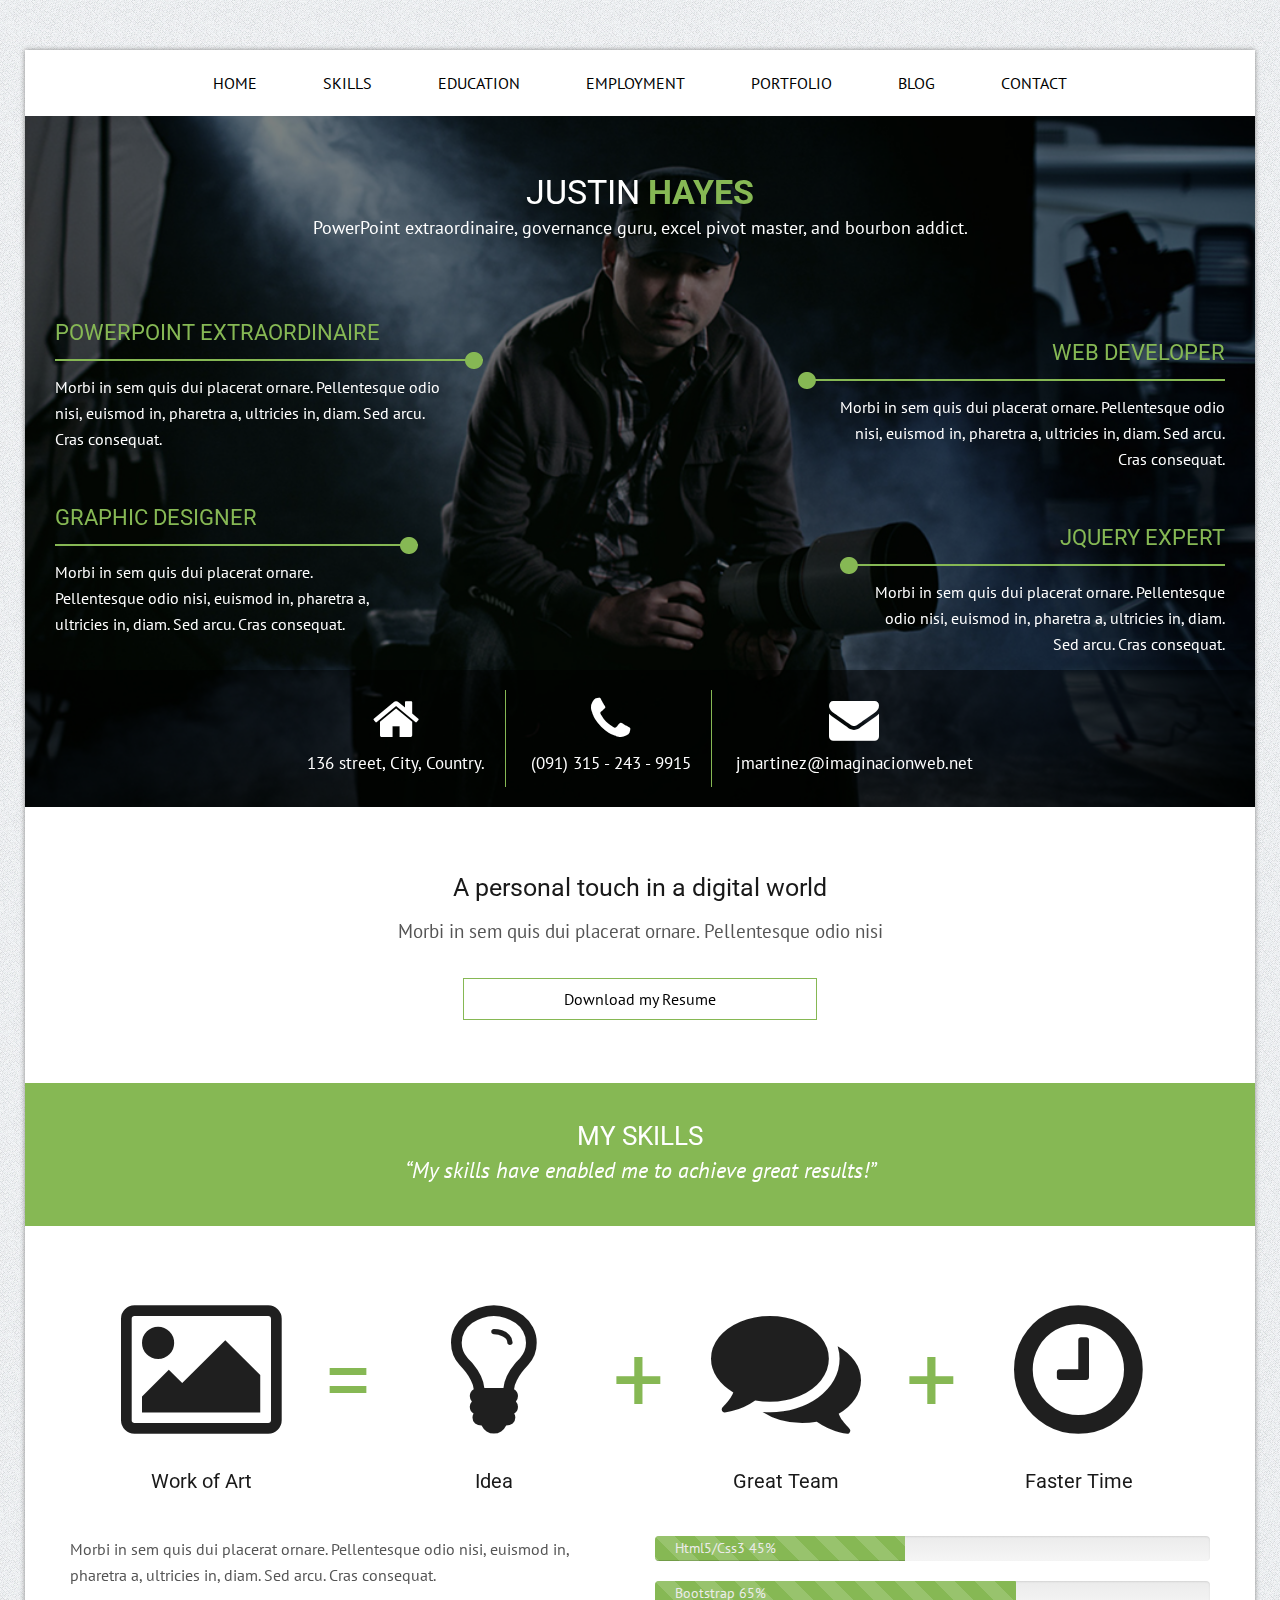
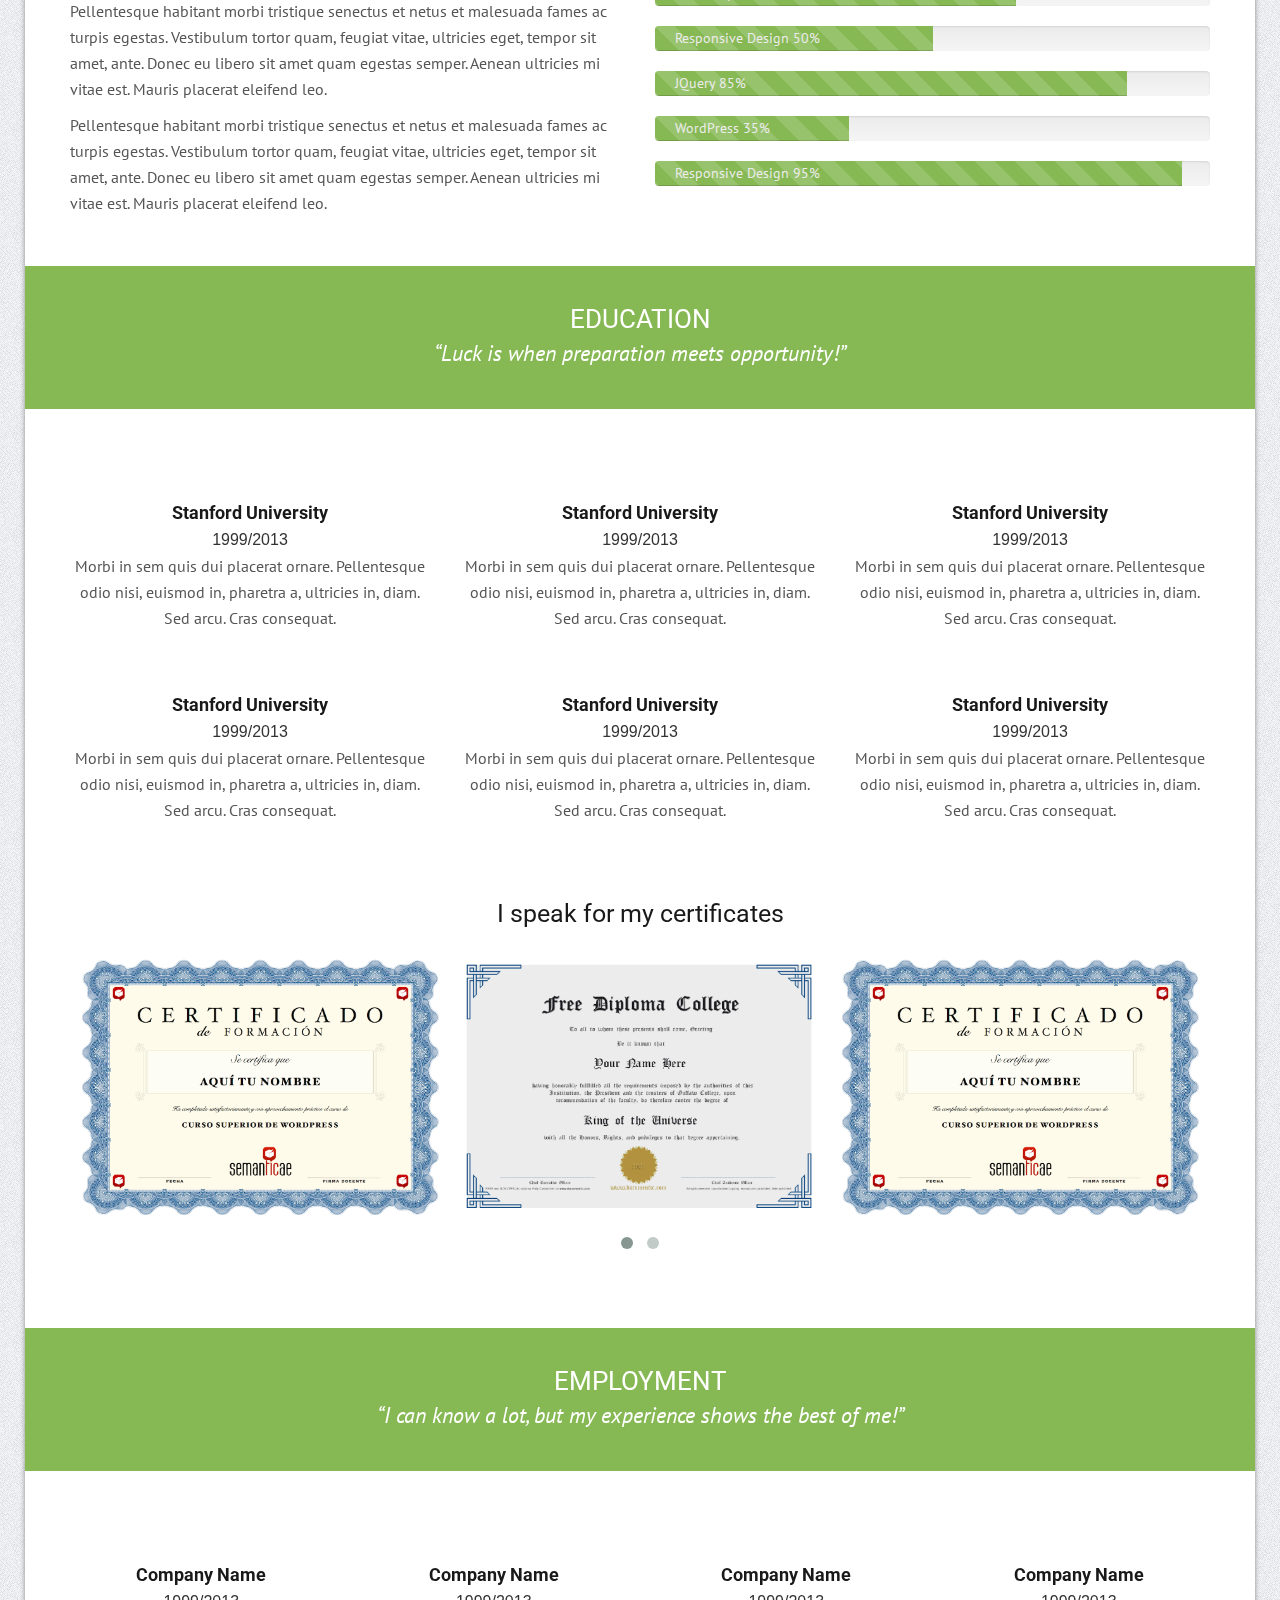
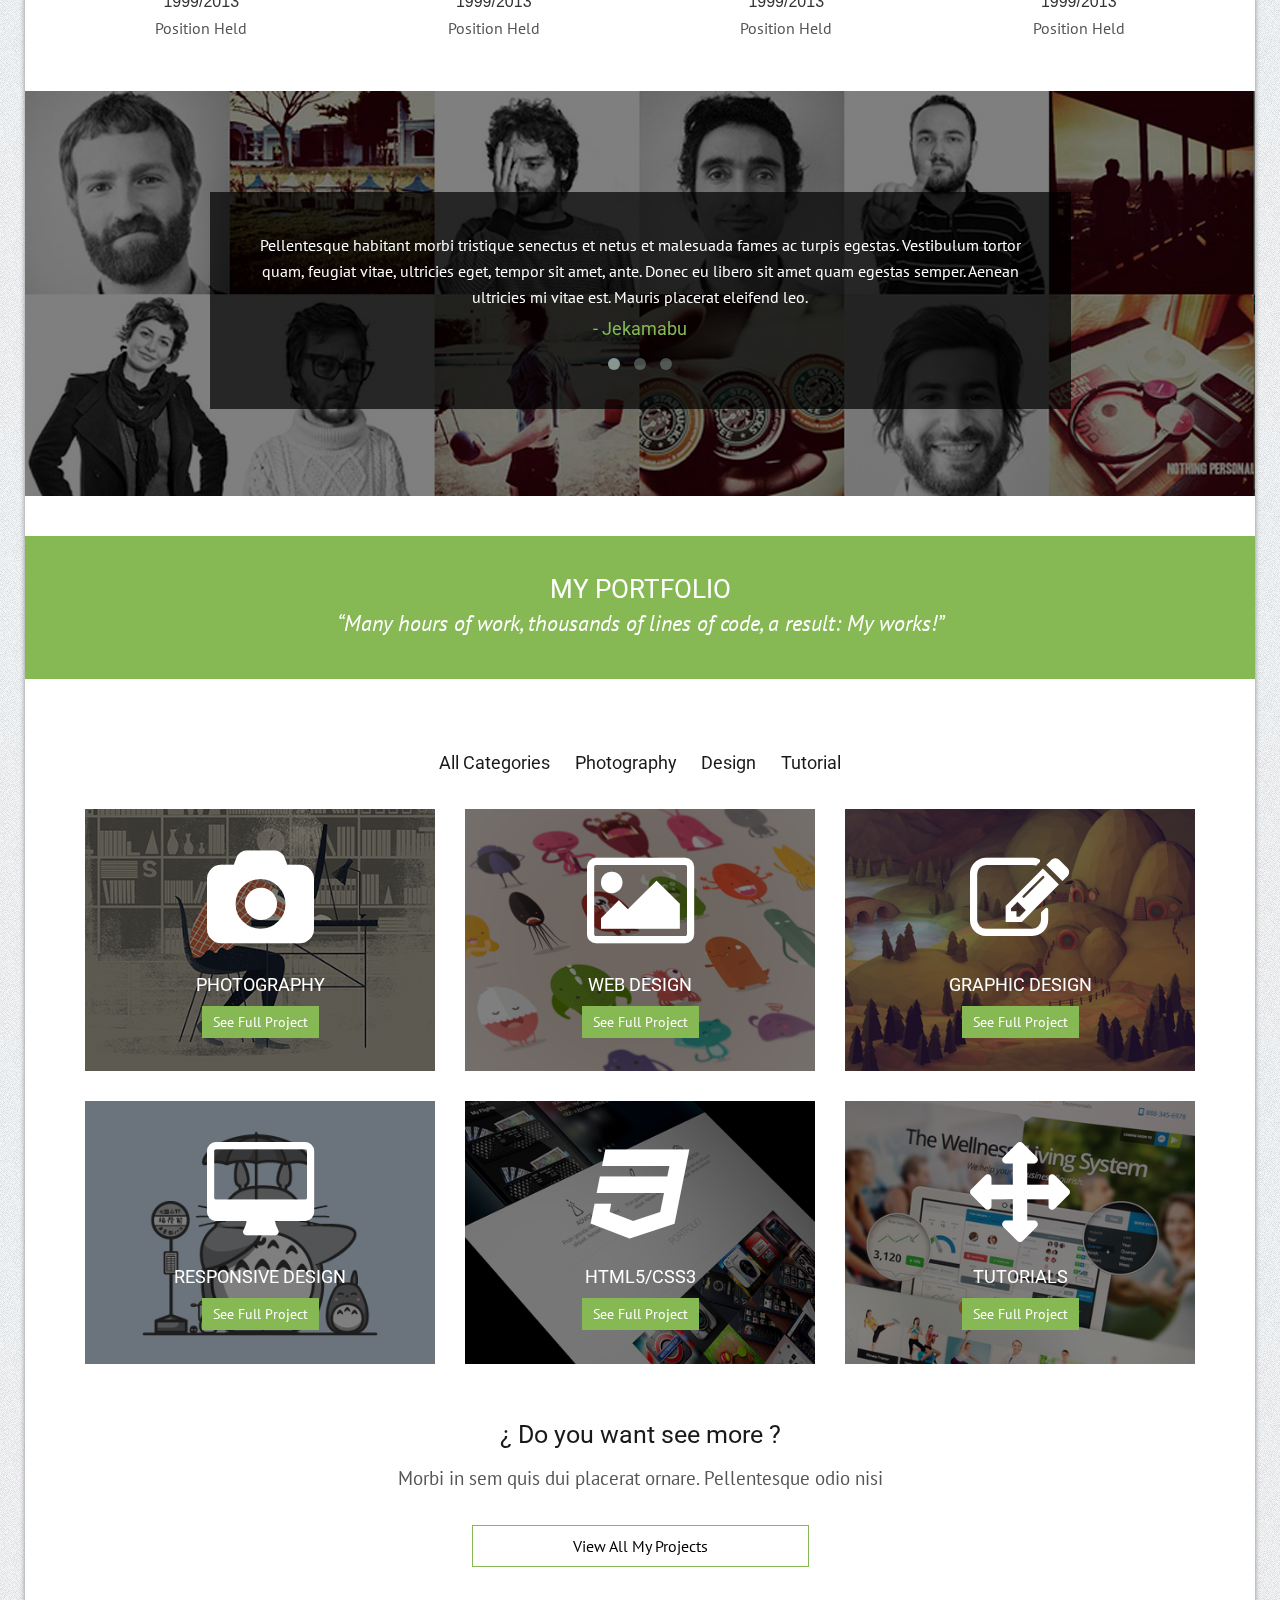
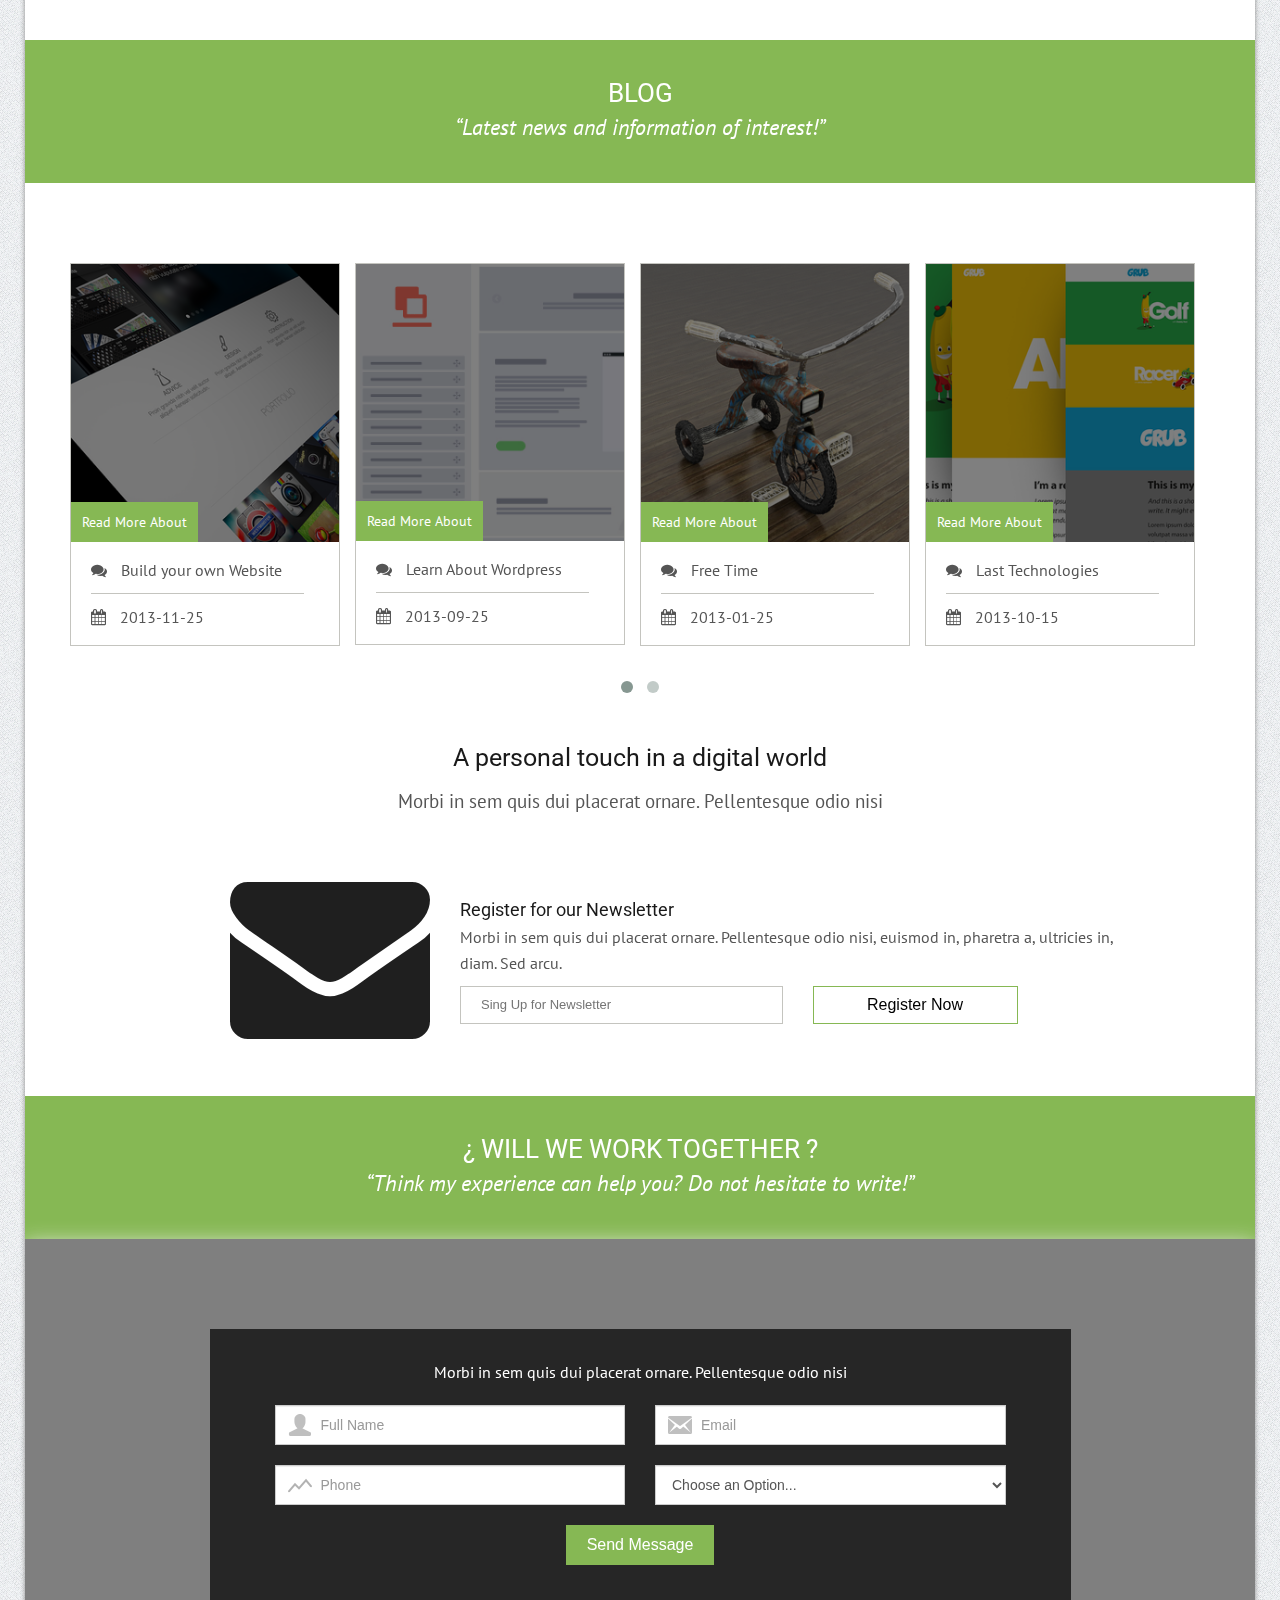
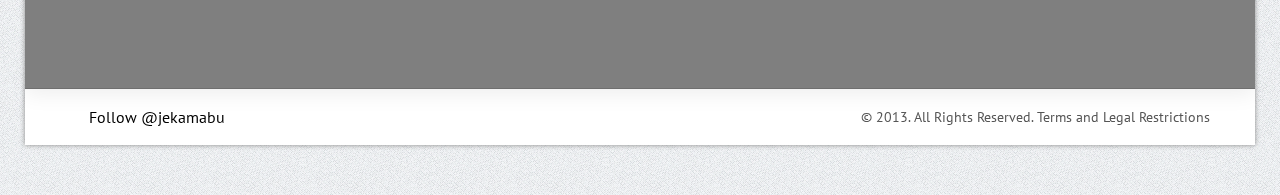
<file: index.html>
<!DOCTYPE html>
<html lang="en">
  <head>
    <meta charset="utf-8">
    <title>Justin Hayes Personal Website</title>
    <meta name="keywords" content="Justin Hayes Resume CV" />
    <meta name="description" content="Justin Hayes">
    <meta name="author" content="Justin Hayes">   

    <!-- Mobile Metas -->
    <meta name="viewport" content="width=device-width, initial-scale=1.0">
    
    <!-- Theme CSS -->
    <link href="css/style.css" rel="stylesheet" media="screen">

    <!-- Skins Theme -->
    <link href="css/skins/green/green.css" rel="stylesheet" media="screen" class="skin">

    <!-- Favicons -->
    <link rel="shortcut icon" href="img/ico/favicon.png">
    <link rel="apple-touch-icon" href="img/ico/apple-touch-icon.png">
    <link rel="apple-touch-icon" sizes="72x72" href="img/ico/apple-touch-icon-72x72.png">
    <link rel="apple-touch-icon" sizes="114x114" href="img/ico/apple-touch-icon-114x114.png">  

    <!-- Head Libs -->
    <script src="js/modernizr.js"></script>
    
    <!-- styles for IE -->
    <!--[if lte IE 9]>
      <link rel="stylesheet" href="css/ie.css" type="text/css" media="screen" />
    <![endif]-->

    <!-- HTML5 shim, for IE6-8 support of HTML5 elements -->
    <!--[if lt IE 9]>
      <script src="http://html5shim.googlecode.com/svn/trunk/html5.js"></script>
    <![endif]-->

    <!-- Skins Changer-->
  <!--  <script type="text/javascript" src="http://www.google.com/jsapi"></script> -->

  </head>

  <body> 

  <!-- Theme-options
    <div id="theme-options">
      <div class="title">Theme Options<span title="Theme Options"><i class="fa fa-cogs right"></i></span></div>
      <span>COLORS</span>
        <ul id="colorchanger">      
          <li><a class="colorbox red" href="?theme=red" title="Red Skin"></a></li>
          <li><a class="colorbox blue" href="?theme=blue" title="Blue Skin"></a></li>
          <li><a class="colorbox green" href="?theme=green" title="Green Skin"></a></li>
          <li><a class="colorbox cyan" href="?theme=cyan" title="cyan Skin"></a></li>
          <li><a class="colorbox orange" href="?theme=orange" title="Orange Skin"></a></li>
          <li><a class="colorbox beige" href="?theme=beige" title="beige Skin"></a></li>
        </ul>
        <span>LAYOUT STYLE</span>
          <ul class="layout-style">      
            <li class="wide">Wide</li>
            <li class="boxed">Boxed</li> 
            <li class="boxed-margin active">Boxed Margin</li>               
          </ul>
          <span>TYPES</span>
           <ul class="layout-style">      
                <li><a href="index-no-menu.html">No Menu</a></li>
                <li class="active"><a href="index.html">Menu Fixed</a></li>
                <li><a href="index-no-fixed.html" >Menu No Fixed</a></li>                
            </ul>  
          <div class="patterns">
            <span>BACKGROUND</span>
              <ul class="backgrounds">
                <li class="bg1"></li>
                <li class="bg2"></li>
                <li class="bg10"></li> 
                <li class="bg3"></li>  
                <li class="bg4"></li>    
                <li class="bg5"></li>   
                <li class="bg6"></li> 
                <li class="bg9"></li>  
                <li class="bg7"></li>   
                <li class="bg8"></li>                
              </ul>  
          </div>
    </div>
  <!--End Theme-options -->

  <!--Layout-->
  <div id="layout" class="layout-boxed-margin">

  <!--Header-->
  <header id="home" class="menu_header">

    <!--Menu-->
    <nav>
      <ul id="menu">
        <li><a href="#home">HOME</a></li>
        <li><a href="#skills">SKILLS</a></li>
        <li><a href="#education">EDUCATION</a></li>
        <li><a href="#employment">EMPLOYMENT</a></li>
        <li><a href="#portfolio">PORTFOLIO</a></li>
        <li><a href="http://blog.justinhayes.com">BLOG</a></li>
        <li><a href="#contact">CONTACT</a></li>
      </ul>
    </nav>
    <!--Menu-->

    <!--Opacity Image-->
    <div class="opacity_image">
      <div class="container">
        <div class="row">

          <!--TItle About-->
          <div class="title_about center animated slideInDown top_menu">
            <h1>Justin <span class="color">Hayes</span></h1>
            <p>PowerPoint extraordinaire, governance guru, excel pivot master, and bourbon addict.</p>
          </div>
          <!--TItle About-->

          <!--Content about-->
          <div class="content_about">
            <div class="row">
              <div class="col-md-6">

                <!--Item-->
                <div class="item animated slideInLeft delay2">
                  <h2>powerpoint extraordinaire</h2>

                  <!--Divisor Line-->
                  <div class="divisor">
                    <div class="line"></div>
                    <div class="circle"></div>
                  </div>
                  <!--Divisor Line-->

                  <p>Morbi in sem quis dui placerat ornare. Pellentesque odio nisi, euismod in, pharetra a, ultricies in, diam. Sed arcu. Cras consequat.</p>
                </div>
                <!--Item-->

                <!--Item-->
                <div class="item mini_top_padding item_width_mini animated slideInLeft delay3">
                  <h2>graphic designer</h2>

                  <!--Divisor Line-->
                  <div class="divisor">
                    <div class="line"></div>
                    <div class="circle"></div>
                  </div>
                  <!--Divisor Line-->

                  <p>Morbi in sem quis dui placerat ornare. Pellentesque odio nisi, euismod in, pharetra a, ultricies in, diam. Sed arcu. Cras consequat.</p>
                </div>
                <!--Item-->

              </div>

              <div class="col-md-6">

                <!--Item-->
                <div class="item right top animated slideInRight delay4">
                  <h2>web developer</h2>

                  <!--Divisor Line-->
                  <div class="divisor">
                    <div class="line"></div>
                    <div class="circle right"></div>
                  </div>
                  <!--Divisor Line-->

                  <p>Morbi in sem quis dui placerat ornare. Pellentesque odio nisi, euismod in, pharetra a, ultricies in, diam. Sed arcu. Cras consequat.</p>
                </div>
                <!--Item-->

                <!--Item-->
                <div class="item right mini_top_padding item_width_mini animated slideInRight delay5">
                  <h2>jquery expert</h2>

                  <!--Divisor Line-->
                  <div class="divisor">
                    <div class="line"></div>
                    <div class="circle right"></div>
                  </div>
                  <!--Divisor Line-->

                  <p>Morbi in sem quis dui placerat ornare. Pellentesque odio nisi, euismod in, pharetra a, ultricies in, diam. Sed arcu. Cras consequat.</p>
                </div>
                <!--Item-->

              </div>
            </div>
          </div>
          <!--Content about-->

        </div>
      </div>

        <!--Bar Personal-->
        <div class="bar_personal">
            <div class="container">
              <ul>
                <li><i class="fa fa-home"></i><p>136 street, City, Country.</p></li>
                <li><i class="fa fa-phone"></i><p>(091) 315 - 243  - 9915</p></li>
                <li><i class="fa fa-envelope"></i><p>jmartinez@imaginacionweb.net</p></li>
              </ul>
            </div>
        </div>
        <!--Bar Personal-->

      </div>
      <!--Opacity Image-->

    </header>
    <!--Header-->

    <!--Highlighted Information-->
    <section class="center top_separator">
      <div class="highlight_info">
        
        <!--Divisor Line-->
        <div class="divisor">
          <div class="line"></div>
          <div class="circle"></div>
        </div>
        <!--Divisor Line-->

        <div class="text"><h2>A personal touch in a digital world</h2></div>

        <!--Divisor Line-->
        <div class="divisor right">
          <div class="line"></div>
          <div class="circle right"></div>
        </div>
        <!--Divisor Line-->
        <div class="clearfix"></div>

        <p class="mini_top">Morbi in sem quis dui placerat ornare. Pellentesque odio nisi</p>
        
        <div class="clearfix"></div>

        <div class="moving">
          <a href="resume.pdf" class="fancybox fancybox.iframe botton mini_top" title="Download my Resume">Download my Resume</a>
        </div>

      </div>
    </section>
    <!--Highlighted Information-->

    <!--Skills-->

    <div class="clearfix"></div>

    <section class="top" id="skills">

      <!--Title Topic-->
      <div class="header_section center">
        <div class="container">
          <div class="row">
            <h2>my skills</h2>
            <p>“My skills have enabled me to achieve great results!”</p>
            <div class="vertical">
              <div class="line_vertical"></div>
              <div class="circle vertical"></div>
            </div>
          </div>
        </div>
      </div>
      <!--Title Topic-->
      
      <div class="clearfix"></div>

      <div class="container">
        
        <!--Skills Result-->
        <div class="row skills_result center top">
          <!--Icon-->
          <div class="col-md-3">

            <i class="fa fa-picture-o"></i>

            <h2>Work of Art
              <span>=</span>
            </h2>

          </div>
          <!--Icon-->

          <!--Icon-->
          <div class="col-md-3">

            <i class="fa fa-lightbulb-o"></i> 

            <h2>Idea
              <span>+</span>
            </h2>

          </div>
          <!--Icon-->

          <!--Icon-->
          <div class="col-md-3">
            <i class="fa fa-comments"></i> 

            <h2>Great Team
              <span>+</span>
            </h2>
          </div>
          <!--Icon-->

          <!--Icon-->
          <div class="col-md-3">
            <i class="fa fa-clock-o"></i> 
            <h2>Faster Time</h2>
          </div>
            <!--Icon-->

        </div>          
        <!--Skills Result-->

        <div class="row skills top">
          <div class="col-md-6">
            <p>Morbi in sem quis dui placerat ornare. Pellentesque odio nisi, euismod in, pharetra a, ultricies in, diam. Sed arcu. Cras consequat.</p>
            <p>Pellentesque habitant morbi tristique senectus et netus et malesuada fames ac turpis egestas. Vestibulum tortor quam, feugiat vitae, ultricies eget, tempor sit amet, ante. Donec eu libero sit amet quam egestas semper. Aenean ultricies mi vitae est. Mauris placerat eleifend leo.</p>
            <p>Pellentesque habitant morbi tristique senectus et netus et malesuada fames ac turpis egestas. Vestibulum tortor quam, feugiat vitae, ultricies eget, tempor sit amet, ante. Donec eu libero sit amet quam egestas semper. Aenean ultricies mi vitae est. Mauris placerat eleifend leo.</p>
          </div>
          
          <div class="col-md-6">

              <!--Item Progress-->
              <div class="progress progress-striped active">
                <div class="progress-bar"  role="progressbar" aria-valuenow="45" aria-valuemin="0" aria-valuemax="100" style="width: 45%"><p>Html5/Css3 45%</p>
                </div>
              </div>
              <!--Item Progress-->

              <!--Item Progress-->
              <div class="progress progress-striped active">
                <div class="progress-bar"  role="progressbar" aria-valuenow="45" aria-valuemin="0" aria-valuemax="100" style="width: 65%"><p>Bootstrap 65%</p>
                </div>
              </div>
              <!--Item Progress-->

              <!--Item Progress-->
              <div class="progress progress-striped active">
                <div class="progress-bar"  role="progressbar" aria-valuenow="45" aria-valuemin="0" aria-valuemax="100" style="width: 50%"><p>Responsive Design 50%</p>
                </div>
              </div>
              <!--Item Progress-->

              <!--Item Progress-->
              <div class="progress progress-striped active">
                <div class="progress-bar"  role="progressbar" aria-valuenow="45" aria-valuemin="0" aria-valuemax="100" style="width: 85%"><p>JQuery 85%</p>
                </div>
              </div>
              <!--Item Progress-->

              <!--Item Progress-->
              <div class="progress progress-striped active">
                <div class="progress-bar"  role="progressbar" aria-valuenow="45" aria-valuemin="0" aria-valuemax="100" style="width: 35%"><p>WordPress 35%</p>
                </div>
              </div>
              <!--Item Progress-->

              <!--Item Progress-->
               <div class="progress progress-striped active">
                <div class="progress-bar"  role="progressbar" aria-valuenow="45" aria-valuemin="0" aria-valuemax="100" style="width: 95%"><p>Responsive Design 95%</p>
                </div>
              </div>
              <!--Item Progress-->

            </div>
          </div>
          <!--Skills-->
        </div>

    </section>
    <!--Skills-->

    <!--Education-->
    <section class="top" id="education">

      <!--Title Topic-->
      <div class="header_section center">
        <div class="container">
          <div class="row">
            <h2>education</h2>
            <p>“Luck is when preparation meets opportunity!”</p>
            <div class="vertical">
              <div class="line_vertical"></div>
              <div class="circle vertical"></div>
            </div>
          </div>
        </div>
      </div>
      <!--Title Topic-->
      
      <div class="clearfix"></div>

      <div class="center top">
        <div class="container">
          <div class="row education">

            <!--Item Education-->
            <div class="col-md-4">
              <h3>Stanford University</h3>
              <span>1999/2013</span>
              <p>Morbi in sem quis dui placerat ornare. Pellentesque odio nisi, euismod in, pharetra a, ultricies in, diam. Sed arcu. Cras consequat.</p>
            </div>
            <!--Item Education-->

            <!--Item Education-->
            <div class="col-md-4">
              <h3>Stanford University</h3>
              <span>1999/2013</span>
              <p>Morbi in sem quis dui placerat ornare. Pellentesque odio nisi, euismod in, pharetra a, ultricies in, diam. Sed arcu. Cras consequat.</p>
            </div>
            <!--Item Education-->

            <!--Item Education-->
            <div class="col-md-4">
              <h3>Stanford University</h3>
              <span>1999/2013</span>
              <p>Morbi in sem quis dui placerat ornare. Pellentesque odio nisi, euismod in, pharetra a, ultricies in, diam. Sed arcu. Cras consequat.</p>
            </div>
            <!--Item Education-->

          </div>

          <div class="clearfix"></div>

          <div class="row education">

            <!--Item Education-->
            <div class="col-md-4">
              <h3>Stanford University</h3>
              <span>1999/2013</span>
              <p>Morbi in sem quis dui placerat ornare. Pellentesque odio nisi, euismod in, pharetra a, ultricies in, diam. Sed arcu. Cras consequat.</p>
            </div>
            <!--Item Education-->

            <!--Item Education-->
            <div class="col-md-4">
              <h3>Stanford University</h3>
              <span>1999/2013</span>
              <p>Morbi in sem quis dui placerat ornare. Pellentesque odio nisi, euismod in, pharetra a, ultricies in, diam. Sed arcu. Cras consequat.</p>
            </div>
            <!--Item Education-->

            <!--Item Education-->
            <div class="col-md-4">
              <h3>Stanford University</h3>
              <span>1999/2013</span>
              <p>Morbi in sem quis dui placerat ornare. Pellentesque odio nisi, euismod in, pharetra a, ultricies in, diam. Sed arcu. Cras consequat.</p>
            </div>
            <!--Item Education-->

          </div>

        </div>
      </div>
      <!--Center top-->

    <!--Highlighted Information-->
    <section class="center top_separator">
      <div class="highlight_info">
        
        <!--Divisor Line-->
        <div class="divisor">
          <div class="line"></div>
          <div class="circle"></div>
        </div>
        <!--Divisor Line-->

        <div class="text"><h2>I speak for my certificates</h2></div>

        <!--Divisor Line-->
        <div class="divisor right">
          <div class="line"></div>
          <div class="circle right"></div>
        </div>
        <!--Divisor Line-->

      </div>
    </section>
    <!--Highlighted Information-->

      <div class="container">

        <ul class="education_certificates top">
          <li><img src="img/education/01.png" alt=""></li>
          <li><img src="img/education/02.png" alt=""></li>
          <li><img src="img/education/01.png" alt=""></li>
          <li><img src="img/education/02.png" alt=""></li>
        </ul>

      </div>
    </section>
    <!--Education-->

    <!--Employment-->
    <section class="top" id="employment">

      <!--Title Topic-->
      <div class="header_section center">
        <div class="container">
          <div class="row">
            <h2>employment</h2>
            <p>“I can know a lot, but my experience shows the best of me!”</p>
            <div class="vertical">
              <div class="line_vertical"></div>
              <div class="circle vertical"></div>
            </div>
          </div>
        </div>
      </div>
      <!--Title Topic-->
      
      <div class="clearfix"></div>

      <div class="container">
        <div class="row top center employment">

          <!--Item Employment-->
          <div class="col-md-3">
            <h3>Company Name</h3>
            <span>1999/2013</span>
            <p>Position Held</p>
          </div>
          <!--Item Employment-->

          <!--Item Employment-->
          <div class="col-md-3">
            <h3>Company Name</h3>
            <span>1999/2013</span>
            <p>Position Held</p>
          </div>
          <!--Item Employment-->

          <!--Item Employment-->
          <div class="col-md-3">
            <h3>Company Name</h3>
            <span>1999/2013</span>
            <p>Position Held</p>
          </div>
          <!--Item Employment-->

          <!--Item Employment-->
          <div class="col-md-3">
            <h3>Company Name</h3>
            <span>1999/2013</span>
            <p>Position Held</p>
          </div>
          <!--Item Employment-->

        </div>
      </div>

      <!--Testimonials-->
      <div class="testimonials top">
        <div class="opacity_image"></div>

        
        <div class="container">
          <div class="row">
            <!--Testimonials Carousel-->
            <ul class="text_testimonials center">
              <li><p>Pellentesque habitant morbi tristique senectus et netus et malesuada fames ac turpis egestas. Vestibulum tortor quam, feugiat vitae, ultricies eget, tempor sit amet, ante. Donec eu libero sit amet quam egestas semper. Aenean ultricies mi vitae est. Mauris placerat eleifend leo.</p>
                <h3>- Jekamabu</h3></li>
              <li><p>Pellentesque habitant morbi tristique senectus et netus et malesuada fames ac turpis egestas. Vestibulum tortor quam, feugiat vitae, ultricies eget, tempor sit amet, ante. Donec eu libero sit amet quam egestas semper. Aenean ultricies mi vitae est. Mauris placerat eleifend leo.</p>
                <h3>- Jekamabu</h3></li>
              <li><p>Pellentesque habitant morbi tristique senectus et netus et malesuada fames ac turpis egestas. Vestibulum tortor quam, feugiat vitae, ultricies eget, tempor sit amet, ante. Donec eu libero sit amet quam egestas semper. Aenean ultricies mi vitae est. Mauris placerat eleifend leo.</p>
                <h3>- Jekamabu</h3></li>
            </ul>

            <!--Testimonials Carousel-->
          </div>
        </div>
         
      </div>
      <!--Testimonials-->

    </section>
    <!--Employment-->

    <!--Portfolio-->

      <!--Title Topic-->
      <div class="header_section center top" id="portfolio">
        <div class="container">
          <div class="row">
            <h2>My Portfolio</h2>
            <p>“Many hours of work, thousands of lines of code, a result: My works!”</p>
            <div class="vertical">
              <div class="line_vertical"></div>
              <div class="circle vertical"></div>
            </div>
          </div>
        </div>
      </div>
      <!--Title Topic-->
      
      <div class="clearfix"></div>

      <section class="container top">
        
        <!--Portfolio-->
        <div class="portfolio">

          <div class="portfolioFilter center">
            <a href="#" data-filter="*" class="current"><h2>All Categories</h2></a>
            <a href="#" data-filter=".photography"><h2>Photography</h2></a>
            <a href="#" data-filter=".design"><h2>Design</h2></a>
            <a href="#" data-filter=".tutorial"><h2>Tutorial</h2></a>
          </div>

         <!--Portfolio Container--> 
          <div class="portfolioContainer">

            <div class="col-md-4 photography">

              <!--Item Portfolio-->
              <div class="item_portfolio">
                <img src="img/portfolio/01.jpg" alt="">
                <div class="text_portfolio center">
                  <i class="fa fa-camera"></i>
                  <h3>Photography</h3>
                  
                  <div class="moving">
                    <a href="sample-work.html" class="botton">See Full Project</a>
                  </div>

                </div>
              </div>
              <!--Item Portfolio-->

            </div>

            <div class="col-md-4 design">

              <!--Item Portfolio-->
              <div class="item_portfolio">
                <img src="img/portfolio/02.png" alt="">
                <div class="text_portfolio center">
                  <i class="fa fa-picture-o"></i>
                  <h3>Web Design</h3>

                  <div class="moving">
                    <a href="sample-work-2.html" class="botton">See Full Project</a>
                  </div>

                </div>
              </div>
              <!--Item Portfolio-->

            </div>

            <div class="col-md-4 design">
              <!--Item Portfolio-->

              <div class="item_portfolio">
                <img src="img/portfolio/03.jpg" alt="">
                <div class="text_portfolio center">
                  <i class="fa fa-edit"></i>
                  <h3>Graphic Design</h3>
                  
                  <div class="moving">
                    <a href="sample-work.html" class="botton">See Full Project</a>
                  </div>

                </div>
              </div>
              <!--Item Portfolio-->

            </div>

            <div class="col-md-4 design">

              <!--Item Portfolio-->
              <div class="item_portfolio">
                <img src="img/portfolio/04.png" alt="">
                <div class="text_portfolio center">
                  <i class="fa fa-desktop"></i>
                  <h3>Responsive Design</h3>

                  <div class="moving">
                    <a href="sample-work-2.html" class="botton">See Full Project</a>
                  </div>

                </div>
              </div>
              <!--Item Portfolio-->

            </div>

            <div class="col-md-4 tutorial">

              <!--Item Portfolio-->
              <div class="item_portfolio">
                <img src="img/portfolio/05.png" alt="">
                <div class="text_portfolio center">
                  <i class="fa fa-css3"></i>
                  <h3>Html5/Css3</h3>

                  <div class="moving">
                    <a href="sample-work-2.html" class="botton">See Full Project</a>
                  </div>

                </div>
              </div>
              <!--Item Portfolio-->

            </div>

            <div class="col-md-4 tutorial">
              <!--Item Portfolio-->

              <div class="item_portfolio">
                <img src="img/portfolio/06.jpg" alt="">
                <div class="text_portfolio center">
                  <i class="fa fa-arrows"></i>
                  <h3>Tutorials</h3>

                  <div class="moving">
                    <a href="sample-work.html" class="botton">See Full Project</a>
                  </div>

                </div>
              </div>
              <!--Item Portfolio-->

            </div>
          <!--Top--> 

        </div>
        <!--Portfolio Container--> 
        
      </div>
      <!--Portfolio-->
    </section>
    <!--Portfolio-->

    <!--Highlighted Information-->
    <section class="center top">
      <div class="highlight_info">
        
        <!--Divisor Line-->
        <div class="divisor">
          <div class="line"></div>
          <div class="circle"></div>
        </div>
        <!--Divisor Line-->

        <div class="text"><h2>¿ Do you want see more ?</h2></div>

        <!--Divisor Line-->
        <div class="divisor right">
          <div class="line"></div>
          <div class="circle right"></div>
        </div>
        <!--Divisor Line-->
        <div class="clearfix"></div>

        <p class="mini_top">Morbi in sem quis dui placerat ornare. Pellentesque odio nisi</p>
        
        <div class="clearfix"></div>

        <div class="moving">
          <a href="#" class="botton mini_top">View All My Projects</a>
        </div>

      </div>
    </section>
    <!--Highlighted Information-->

    <!--Blog-->

    <section class="top_separator" id="blog">

      <!--Title Topic-->
      <div class="header_section center">
        <div class="container">
          <div class="row">
            <h2>Blog</h2>
            <p>“Latest news and information of interest!”</p>
            <div class="vertical">
              <div class="line_vertical"></div>
              <div class="circle vertical"></div>
            </div>
          </div>
        </div>
      </div>
      <!--Title Topic-->
      
      <div class="container">
        <ul class="blog top_separator">

          <!--Item Blog-->
          <li class="item_blog">
            <div class="image_blog">
              <img src="img/blog/01.png" alt="">
              <div class="opacity_image">
                 <a href="single_post.html" class="botton mini_top">Read More About</a>    
              </div>
            </div>
            
            <ul class="text_blog">
              <li><p><i class="fa fa-comments"></i> Build your own Website</p></li>
              <li><p><i class="fa fa-calendar"></i> 2013-11-25</p></li>
            </ul>

          </li>
          <!--Item Blog-->

          <!--Item Blog-->
          <li class="item_blog">
            <div class="image_blog">
              <img src="img/blog/02.jpg" alt="">
              <div class="opacity_image">
                 <a href="single_post.html" class="botton mini_top">Read More About</a>    
              </div>
            </div>
            
            <ul class="text_blog">
              <li><p><i class="fa fa-comments"></i> Learn About Wordpress</p></li>
              <li><p><i class="fa fa-calendar"></i> 2013-09-25</p></li>
            </ul>

          </li>
          <!--Item Blog-->

          <!--Item Blog-->
          <li class="item_blog">
            <div class="image_blog">
              <img src="img/blog/03.png" alt="">
              <div class="opacity_image">
                 <a href="single_post.html" class="botton mini_top">Read More About</a>    
              </div>
            </div>
            
            <ul class="text_blog">
              <li><p><i class="fa fa-comments"></i> Free Time</p></li>
              <li><p><i class="fa fa-calendar"></i> 2013-01-25</p></li>
            </ul>

          </li>
          <!--Item Blog-->

          <!--Item Blog-->
          <li class="item_blog">
            <div class="image_blog">
              <img src="img/blog/04.png" alt="">
              <div class="opacity_image">
                 <a href="single_post.html" class="botton mini_top">Read More About</a>    
              </div>
            </div>
            
            <ul class="text_blog">
              <li><p><i class="fa fa-comments"></i> Last Technologies</p></li>
              <li><p><i class="fa fa-calendar"></i> 2013-10-15</p></li>
            </ul>

          </li>
          <!--Item Blog-->

          <!--Item Blog-->
          <li class="item_blog">
            <div class="image_blog">
              <img src="img/blog/05.png" alt="">
              <div class="opacity_image">
                 <a href="single_post.html" class="botton mini_top">Read More About</a>    
              </div>
            </div>
            
            <ul class="text_blog">
              <li><p><i class="fa fa-comments"></i> Photoshop</p></li>
              <li><p><i class="fa fa-calendar"></i> 2013-02-08</p></li>
            </ul>

          </li>
          <!--Item Blog-->
        </ul>
      </div>

    </section>
    <!--Blog-->

    <!--Highlighted Information-->
    <section class="center mini_top">
      <div class="highlight_info">
        
        <!--Divisor Line-->
        <div class="divisor">
          <div class="line"></div>
          <div class="circle"></div>
        </div>
        <!--Divisor Line-->

        <div class="text"><h2>A personal touch in a digital world</h2></div>

        <!--Divisor Line-->
        <div class="divisor right">
          <div class="line"></div>
          <div class="circle right"></div>
        </div>
        <!--Divisor Line-->
        <div class="clearfix"></div>

        <p class="mini_top">Morbi in sem quis dui placerat ornare. Pellentesque odio nisi</p>

      </div>
    </section>
    <!--Highlighted Information-->

    <!--Newsletter-->
    <section class="newsletter top" id="contact">
      <div class="container">
        <div class="row">

          <div class="col-md-4 right">
            <i class="fa fa-envelope"></i>
          </div>

          <div class="col-md-8">
            <div class="form mini_top_padding">
              <h3>Register for our Newsletter</h3>
              <p>Morbi in sem quis dui placerat ornare. Pellentesque odio nisi, euismod in, pharetra a, ultricies in, diam. Sed arcu. </p>
              <!--Form-->
               <div id="mc_embed_signup">
                    <form id="newsletterForm" action="php/mailchip/newsletter-subscribe.php">                  
                        <div class="row">   
                          <div class="col-md-6">
                            <input type="email" required="" value="" name="email" class="email"  id="mce-EMAIL" placeholder="Sing Up for Newsletter">
                          </div>
                           <div class="col-md-4">
                            <input type="submit" class="botton" value="Register Now" name="subscribe" id="mc-embedded-subscribe">
                           </div>
                        </div>
                    </form>   
                    <div id="result-newsletter"></div>
                </div>
              <!--Form-->
            </div>
          </div>

        </div>
      </div>
    </section>
    <!--Newsletter-->

    <!--Contact-->
    <section class="contact top">

      <!--Title Topic-->
      <div class="header_section center">
        <div class="container">
          <div class="row">
            <h2>¿ Will we work together ?</h2>
            <p>“Think my experience can help you? Do not hesitate to write!”</p>
          </div>
        </div>
      </div>
      <!--Title Topic-->
      
      <!-- Contact Info --> 
      <div class="contact_info">

        <!-- Google Map --> 
        <div id="map"></div>
        <!-- End Google Map -->

        <div class="opacity_image"></div>

          <form class="form-contact" action="php/send-mail-contact.php">

            <div class="container">
              <div class="row">

                <!--Form Contact-->
                <div class="form_contact center">
                <p>Morbi in sem quis dui placerat ornare. Pellentesque odio nisi</p>
                  <div class="col-md-6">
                    <input type="text" class="name form-control" placeholder="Full Name" required="required" name="Name">
                    <input type="number" class="number form-control" placeholder="Phone" required="required" name="Number">
                  </div>
                  <div class="col-md-6">
                    <input type="email" class="email form-control" placeholder="Email" required="required" name="Email">
                    <select class="form-control" name="Message">
                      <option>Choose an Option...</option>
                      <option value="Support">Support Center</option>
                      <option value="Job">Working Together</option>
                      <option value="Congrats">Congratulations</option>
                      <option value="Suggestion">Suggestions</option>
                    </select>
                  </div>
                  <input type="submit" class="botton" value="Send Message" name="subscribe">

                  <div class="result"></div>
                </div>
                <!--Form Contact-->

              </div>
            </div>

          </form>
        </div>
     <!-- Contact Info --> 

    </section>
    <!--Contact-->

    <!--Copry-->
    <div class="copry">
      <div class="container">
        <div class="row">
          <div class="col-md-6">

            <ul>
              <li><div class="fb-like" data-href="https://developers.facebook.com/docs/plugins/" data-layout="button_count" data-action="like" data-show-faces="false" data-share="false"></div></li>
              <li><a href="https://twitter.com/jekamabu" class="twitter-follow-button" data-show-count="false" data-show-screen-name="false" data-dnt="true">Follow @jekamabu</a></li>
            </ul>

          </div>

          <div class="col-md-6">
            <p>© 2013. All Rights Reserved. Terms and Legal Restrictions</p>
          </div>

        </div>
      </div>
    </div>
    <!--Copry-->

  </div>
  <!--Layout-->

    <!-- ======================= JQuery libs =========================== -->
    <!-- Always latest version of jQuery-->
    <script src="http://ajax.googleapis.com/ajax/libs/jquery/1.10.2/jquery.min.js"></script>
     <!-- jQuery local-->    
    <script>window.jQuery || document.write('<script src="js/jquery.js"><\/script>')</script> 
    <!--Totop-->
    <script type="text/javascript" src="js/totop/jquery.ui.totop.js" ></script> 
    <!-- Carrousel --> 
    <script src="js/owl-carousel/owl.carousel.js"></script> 
    <!-- Nicescroll -->
    <script src="js/scrollbar/jquery.nicescroll.js"></script>  
    <!-- Retina  -->
    <script src="js/retina/retina.js"></script>    
    <!-- Maps -->
    <script type="text/javascript" src="http://maps.google.com/maps/api/js?sensor=true"></script>
    <script src="js/maps/gmap3.js"></script>     
    <!-- Filter -->
    <script src="js/filter/jquery.isotope.js" type="text/javascript"></script> 
    <!--Lightbox--> 
    <script type="text/javascript" src="js/fancybox/jquery.fancybox.js"></script>   
    <!--Nav-->
    <script type="text/javascript" src="js/nav/tinynav.js"></script> 
    <script type="text/javascript" src="js/nav/jquery.sticky.js"></script> 
    <!--Theme Options-->
    <script type="text/javascript" src="js/theme-options/theme-options.js"></script>
    <script type="text/javascript" src="js/theme-options/jquery.cookies.js"></script>  
    <script type='text/javascript' src='js/theme-options/jquery.easing.1.3.min.js'></script>  
    <!-- Bootstrap.js-->
    <script src="js/bootstrap/bootstrap.js"></script>
    <!--fUNCTIONS-->
    <script type="text/javascript" src="js/jquery-func.js"></script>
    <!-- ======================= End JQuery libs =========================== -->    

  </body>
</html>
</file>
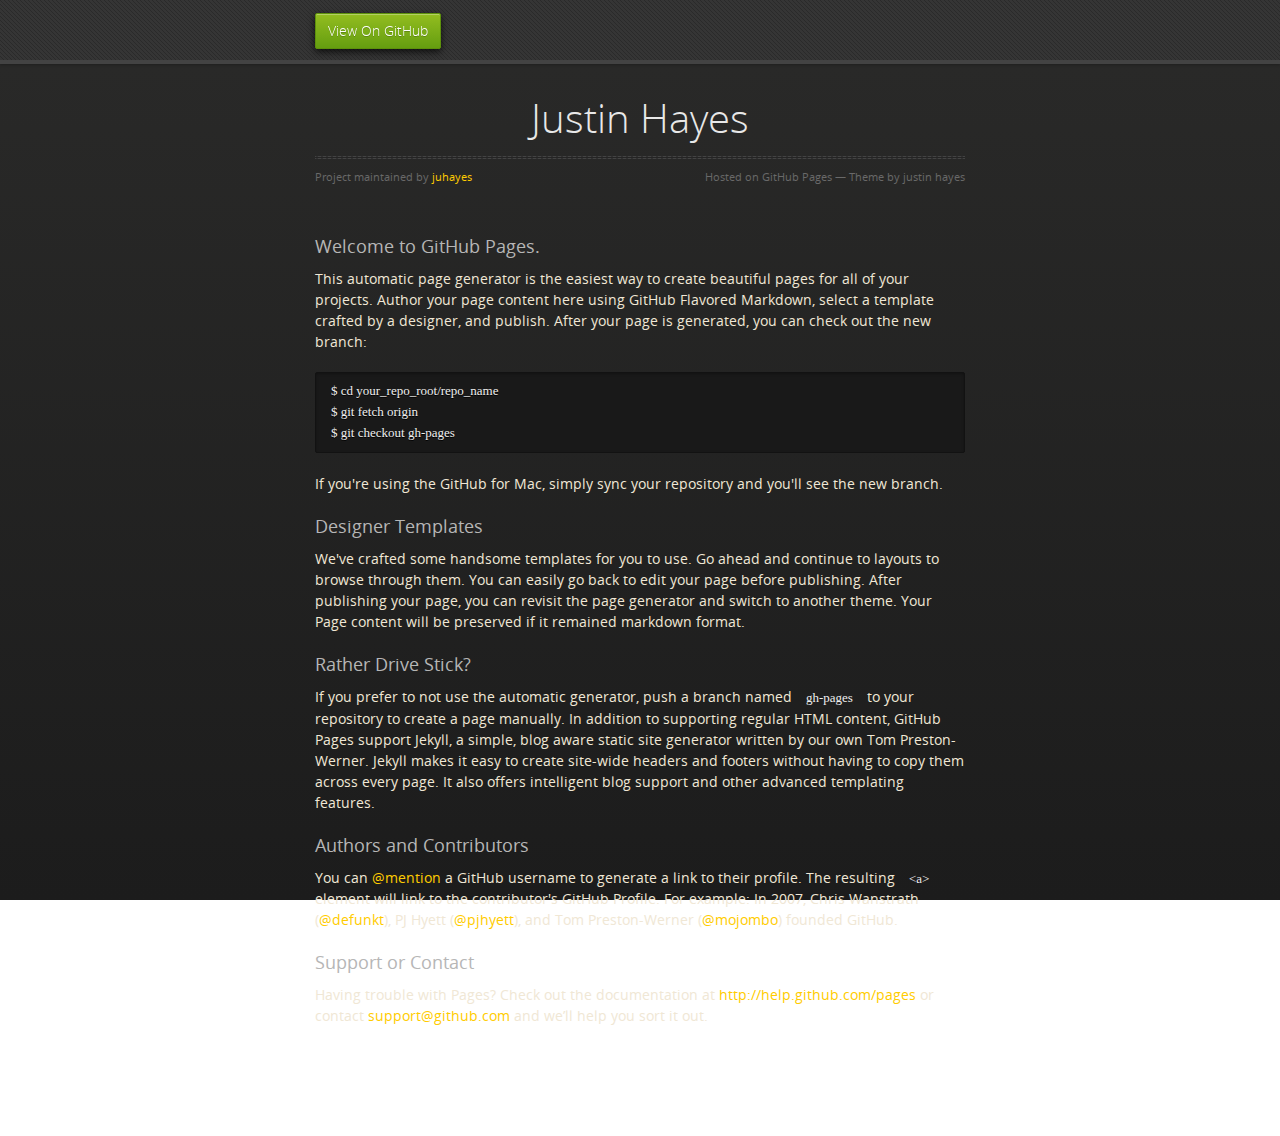
<file: index_old.html>
<!doctype html>
<html>
  <head>
    <meta charset="utf-8">
    <meta http-equiv="X-UA-Compatible" content="chrome=1">
    <title>Juhayes.github.io by juhayes</title>
    <link rel="stylesheet" href="stylesheets/styles.css">
    <link rel="stylesheet" href="stylesheets/pygment_trac.css">
    <script src="https://ajax.googleapis.com/ajax/libs/jquery/1.7.1/jquery.min.js"></script>
    <script src="javascripts/respond.js"></script>
    <!--[if lt IE 9]>
      <script src="//html5shiv.googlecode.com/svn/trunk/html5.js"></script>
    <![endif]-->
    <!--[if lt IE 8]>
    <link rel="stylesheet" href="stylesheets/ie.css">
    <![endif]-->
    <meta name="viewport" content="width=device-width, initial-scale=1, user-scalable=no">

  </head>
  <body>
      <div id="header">
        <nav>
          <li class="fork"><a href="https://github.com/juhayes">View On GitHub</a></li>
        </nav>
      </div><!-- end header -->

    <div class="wrapper">

      <section>
        <div id="title">
          <h1>Justin Hayes</h1>
          <p></p>
          <hr>
          <span class="credits left">Project maintained by <a href="https://github.com/juhayes">juhayes</a></span>
          <span class="credits right">Hosted on GitHub Pages &mdash; Theme by justin hayes</span>
        </div>

        <h3>
<a name="welcome-to-github-pages" class="anchor" href="#welcome-to-github-pages"><span class="octicon octicon-link"></span></a>Welcome to GitHub Pages.</h3>

<p>This automatic page generator is the easiest way to create beautiful pages for all of your projects. Author your page content here using GitHub Flavored Markdown, select a template crafted by a designer, and publish. After your page is generated, you can check out the new branch:</p>

<pre><code>$ cd your_repo_root/repo_name
$ git fetch origin
$ git checkout gh-pages
</code></pre>

<p>If you're using the GitHub for Mac, simply sync your repository and you'll see the new branch.</p>

<h3>
<a name="designer-templates" class="anchor" href="#designer-templates"><span class="octicon octicon-link"></span></a>Designer Templates</h3>

<p>We've crafted some handsome templates for you to use. Go ahead and continue to layouts to browse through them. You can easily go back to edit your page before publishing. After publishing your page, you can revisit the page generator and switch to another theme. Your Page content will be preserved if it remained markdown format.</p>

<h3>
<a name="rather-drive-stick" class="anchor" href="#rather-drive-stick"><span class="octicon octicon-link"></span></a>Rather Drive Stick?</h3>

<p>If you prefer to not use the automatic generator, push a branch named <code>gh-pages</code> to your repository to create a page manually. In addition to supporting regular HTML content, GitHub Pages support Jekyll, a simple, blog aware static site generator written by our own Tom Preston-Werner. Jekyll makes it easy to create site-wide headers and footers without having to copy them across every page. It also offers intelligent blog support and other advanced templating features.</p>

<h3>
<a name="authors-and-contributors" class="anchor" href="#authors-and-contributors"><span class="octicon octicon-link"></span></a>Authors and Contributors</h3>

<p>You can <a href="https://github.com/blog/821" class="user-mention">@mention</a> a GitHub username to generate a link to their profile. The resulting <code>&lt;a&gt;</code> element will link to the contributor's GitHub Profile. For example: In 2007, Chris Wanstrath (<a href="https://github.com/defunkt" class="user-mention">@defunkt</a>), PJ Hyett (<a href="https://github.com/pjhyett" class="user-mention">@pjhyett</a>), and Tom Preston-Werner (<a href="https://github.com/mojombo" class="user-mention">@mojombo</a>) founded GitHub.</p>

<h3>
<a name="support-or-contact" class="anchor" href="#support-or-contact"><span class="octicon octicon-link"></span></a>Support or Contact</h3>

<p>Having trouble with Pages? Check out the documentation at <a href="http://help.github.com/pages">http://help.github.com/pages</a> or contact <a href="mailto:support@github.com">support@github.com</a> and we’ll help you sort it out.</p>
      </section>

    </div>
    <!--[if !IE]><script>fixScale(document);</script><![endif]-->
    
  </body>
</html>
</file>
<file: css/skins/green/green.css>
.color,
.content_about h2,
.skills_result h2 span,
.text_testimonials h3,
.nav-tabs > li.active > a,
.text_testimonials_blog span,
.nav > li > a:hover{
	color: #86B854;
}
.line,
.line_vertical,
.progress-bar,
.text_portfolio .botton,
.item_blog .opacity_image .botton,
.botton:hover,
.header_section,
.form_contact .botton,
#theme-options .title,
#theme-options .title span,
#theme-options .layout-style li.active,
.botton_color,
.tags li{
	background-color: #86B854;
}
.btn-primary,
.btn-primary:hover{
	background-image: linear-gradient(to bottom, #86B854 0%, #86B854 100%);
	border-color: #86B854;
}
.bar_personal ul li{
	border-right: 1px solid #86B854;
}
.botton,
.newsletter .botton,
.form_contact .botton{
	border: 1px solid #86B854;
}
.circle{
	background: url(../../../img/circle_green.png) no-repeat;
}
@media handheld, only screen and (max-width: 385px) {	

	.bar_personal ul li {
		border-right: none;
	}

}
</file>
<file: css/ie.css>
body{
	font-family: 'PT Sans', sans-serif;
}
.newsletter input{
	border: 1px solid #ccc;
	width: 100%;
	height: 50px;
}
</file>
<file: stylesheets/styles.css>
@font-face {
  font-family: 'OpenSansLight';
  src: url("../fonts/OpenSans-Light-webfont.eot");
  src: url("../fonts/OpenSans-Light-webfont.eot?#iefix") format("embedded-opentype"), url("../fonts/OpenSans-Light-webfont.woff") format("woff"), url("../fonts/OpenSans-Light-webfont.ttf") format("truetype"), url("../fonts/OpenSans-Light-webfont.svg#OpenSansLight") format("svg");
  font-weight: normal;
  font-style: normal;
}

@font-face {
  font-family: 'OpenSansLightItalic';
  src: url("../fonts/OpenSans-LightItalic-webfont.eot");
  src: url("../fonts/OpenSans-LightItalic-webfont.eot?#iefix") format("embedded-opentype"), url("../fonts/OpenSans-LightItalic-webfont.woff") format("woff"), url("../fonts/OpenSans-LightItalic-webfont.ttf") format("truetype"), url("../fonts/OpenSans-LightItalic-webfont.svg#OpenSansLightItalic") format("svg");
  font-weight: normal;
  font-style: normal;
}

@font-face {
  font-family: 'OpenSansRegular';
  src: url("../fonts/OpenSans-Regular-webfont.eot");
  src: url("../fonts/OpenSans-Regular-webfont.eot?#iefix") format("embedded-opentype"), url("../fonts/OpenSans-Regular-webfont.woff") format("woff"), url("../fonts/OpenSans-Regular-webfont.ttf") format("truetype"), url("../fonts/OpenSans-Regular-webfont.svg#OpenSansRegular") format("svg");
  font-weight: normal;
  font-style: normal;
  -webkit-font-smoothing: antialiased;
}

@font-face {
  font-family: 'OpenSansItalic';
  src: url("../fonts/OpenSans-Italic-webfont.eot");
  src: url("../fonts/OpenSans-Italic-webfont.eot?#iefix") format("embedded-opentype"), url("../fonts/OpenSans-Italic-webfont.woff") format("woff"), url("../fonts/OpenSans-Italic-webfont.ttf") format("truetype"), url("../fonts/OpenSans-Italic-webfont.svg#OpenSansItalic") format("svg");
  font-weight: normal;
  font-style: normal;
  -webkit-font-smoothing: antialiased;
}

@font-face {
  font-family: 'OpenSansSemibold';
  src: url("../fonts/OpenSans-Semibold-webfont.eot");
  src: url("../fonts/OpenSans-Semibold-webfont.eot?#iefix") format("embedded-opentype"), url("../fonts/OpenSans-Semibold-webfont.woff") format("woff"), url("../fonts/OpenSans-Semibold-webfont.ttf") format("truetype"), url("../fonts/OpenSans-Semibold-webfont.svg#OpenSansSemibold") format("svg");
  font-weight: normal;
  font-style: normal;
  -webkit-font-smoothing: antialiased;
}

@font-face {
  font-family: 'OpenSansSemiboldItalic';
  src: url("../fonts/OpenSans-SemiboldItalic-webfont.eot");
  src: url("../fonts/OpenSans-SemiboldItalic-webfont.eot?#iefix") format("embedded-opentype"), url("../fonts/OpenSans-SemiboldItalic-webfont.woff") format("woff"), url("../fonts/OpenSans-SemiboldItalic-webfont.ttf") format("truetype"), url("../fonts/OpenSans-SemiboldItalic-webfont.svg#OpenSansSemiboldItalic") format("svg");
  font-weight: normal;
  font-style: normal;
  -webkit-font-smoothing: antialiased;
}

@font-face {
  font-family: 'OpenSansBold';
  src: url("../fonts/OpenSans-Bold-webfont.eot");
  src: url("../fonts/OpenSans-Bold-webfont.eot?#iefix") format("embedded-opentype"), url("../fonts/OpenSans-Bold-webfont.woff") format("woff"), url("../fonts/OpenSans-Bold-webfont.ttf") format("truetype"), url("../fonts/OpenSans-Bold-webfont.svg#OpenSansBold") format("svg");
  font-weight: normal;
  font-style: normal;
  -webkit-font-smoothing: antialiased;
}

@font-face {
  font-family: 'OpenSansBoldItalic';
  src: url("../fonts/OpenSans-BoldItalic-webfont.eot");
  src: url("../fonts/OpenSans-BoldItalic-webfont.eot?#iefix") format("embedded-opentype"), url("../fonts/OpenSans-BoldItalic-webfont.woff") format("woff"), url("../fonts/OpenSans-BoldItalic-webfont.ttf") format("truetype"), url("../fonts/OpenSans-BoldItalic-webfont.svg#OpenSansBoldItalic") format("svg");
  font-weight: normal;
  font-style: normal;
  -webkit-font-smoothing: antialiased;
}

/* normalize.css 2012-02-07T12:37 UTC - http://github.com/necolas/normalize.css */
/* =============================================================================
   HTML5 display definitions
   ========================================================================== */
/*
 * Corrects block display not defined in IE6/7/8/9 & FF3
 */
article,
aside,
details,
figcaption,
figure,
footer,
header,
hgroup,
nav,
section,
summary {
  display: block;
}

/*
 * Corrects inline-block display not defined in IE6/7/8/9 & FF3
 */
audio,
canvas,
video {
  display: inline-block;
  *display: inline;
  *zoom: 1;
}

/*
 * Prevents modern browsers from displaying 'audio' without controls
 */
audio:not([controls]) {
  display: none;
}

/*
 * Addresses styling for 'hidden' attribute not present in IE7/8/9, FF3, S4
 * Known issue: no IE6 support
 */
[hidden] {
  display: none;
}

/* =============================================================================
   Base
   ========================================================================== */
/*
 * 1. Corrects text resizing oddly in IE6/7 when body font-size is set using em units
 *    http://clagnut.com/blog/348/#c790
 * 2. Prevents iOS text size adjust after orientation change, without disabling user zoom
 *    www.456bereastreet.com/archive/201012/controlling_text_size_in_safari_for_ios_without_disabling_user_zoom/
 */
html {
  font-size: 100%;
  /* 1 */
  -webkit-text-size-adjust: 100%;
  /* 2 */
  -ms-text-size-adjust: 100%;
  /* 2 */
}

/*
 * Addresses font-family inconsistency between 'textarea' and other form elements.
 */
html,
button,
input,
select,
textarea {
  font-family: sans-serif;
}

/*
 * Addresses margins handled incorrectly in IE6/7
 */
body {
  margin: 0;
}

/* =============================================================================
   Links
   ========================================================================== */
/*
 * Addresses outline displayed oddly in Chrome
 */
a:focus {
  outline: thin dotted;
}

/*
 * Improves readability when focused and also mouse hovered in all browsers
 * people.opera.com/patrickl/experiments/keyboard/test
 */
a:hover,
a:active {
  outline: 0;
}

/* =============================================================================
   Typography
   ========================================================================== */
/*
 * Addresses font sizes and margins set differently in IE6/7
 * Addresses font sizes within 'section' and 'article' in FF4+, Chrome, S5
 */
h1 {
  font-size: 2em;
  margin: 0.67em 0;
}

h2 {
  font-size: 1.5em;
  margin: 0.83em 0;
}

h3 {
  font-size: 1.17em;
  margin: 1em 0;
}

h4 {
  font-size: 1em;
  margin: 1.33em 0;
}

h5 {
  font-size: 0.83em;
  margin: 1.67em 0;
}

h6 {
  font-size: 0.75em;
  margin: 2.33em 0;
}

/*
 * Addresses styling not present in IE7/8/9, S5, Chrome
 */
abbr[title] {
  border-bottom: 1px dotted;
}

/*
 * Addresses style set to 'bolder' in FF3+, S4/5, Chrome
*/
b,
strong {
  font-weight: bold;
}

blockquote {
  margin: 1em 40px;
}

/*
 * Addresses styling not present in S5, Chrome
 */
dfn {
  font-style: italic;
}

/*
 * Addresses styling not present in IE6/7/8/9
 */
mark {
  background: #ff0;
  color: #000;
}

/*
 * Addresses margins set differently in IE6/7
 */
p,
pre {
  margin: 1em 0;
}

/*
 * Corrects font family set oddly in IE6, S4/5, Chrome
 * en.wikipedia.org/wiki/User:Davidgothberg/Test59
 */
pre,
code,
kbd,
samp {
  font-family: monospace, serif;
  _font-family: 'courier new', monospace;
  font-size: 1em;
}

/*
 * 1. Addresses CSS quotes not supported in IE6/7
 * 2. Addresses quote property not supported in S4
 */
/* 1 */
q {
  quotes: none;
}

/* 2 */
q:before,
q:after {
  content: '';
  content: none;
}

small {
  font-size: 75%;
}

/*
 * Prevents sub and sup affecting line-height in all browsers
 * gist.github.com/413930
 */
sub,
sup {
  font-size: 75%;
  line-height: 0;
  position: relative;
  vertical-align: baseline;
}

sup {
  top: -0.5em;
}

sub {
  bottom: -0.25em;
}

/* =============================================================================
   Lists
   ========================================================================== */
/*
 * Addresses margins set differently in IE6/7
 */
dl,
menu,
ol,
ul {
  margin: 1em 0;
}

dd {
  margin: 0 0 0 40px;
}

/*
 * Addresses paddings set differently in IE6/7
 */
menu,
ol,
ul {
  padding: 0 0 0 40px;
}

/*
 * Corrects list images handled incorrectly in IE7
 */
nav ul,
nav ol {
  list-style: none;
  list-style-image: none;
}

/* =============================================================================
   Embedded content
   ========================================================================== */
/*
 * 1. Removes border when inside 'a' element in IE6/7/8/9, FF3
 * 2. Improves image quality when scaled in IE7
 *    code.flickr.com/blog/2008/11/12/on-ui-quality-the-little-things-client-side-image-resizing/
 */
img {
  border: 0;
  /* 1 */
  -ms-interpolation-mode: bicubic;
  /* 2 */
}

/*
 * Corrects overflow displayed oddly in IE9
 */
svg:not(:root) {
  overflow: hidden;
}

/* =============================================================================
   Figures
   ========================================================================== */
/*
 * Addresses margin not present in IE6/7/8/9, S5, O11
 */
figure {
  margin: 0;
}

/* =============================================================================
   Forms
   ========================================================================== */
/*
 * Corrects margin displayed oddly in IE6/7
 */
form {
  margin: 0;
}

/*
 * Define consistent border, margin, and padding
 */
fieldset {
  border: 1px solid #c0c0c0;
  margin: 0 2px;
  padding: 0.35em 0.625em 0.75em;
}

/*
 * 1. Corrects color not being inherited in IE6/7/8/9
 * 2. Corrects text not wrapping in FF3 
 * 3. Corrects alignment displayed oddly in IE6/7
 */
legend {
  border: 0;
  /* 1 */
  padding: 0;
  white-space: normal;
  /* 2 */
  *margin-left: -7px;
  /* 3 */
}

/*
 * 1. Corrects font size not being inherited in all browsers
 * 2. Addresses margins set differently in IE6/7, FF3+, S5, Chrome
 * 3. Improves appearance and consistency in all browsers
 */
button,
input,
select,
textarea {
  font-size: 100%;
  /* 1 */
  margin: 0;
  /* 2 */
  vertical-align: baseline;
  /* 3 */
  *vertical-align: middle;
  /* 3 */
}

/*
 * Addresses FF3/4 setting line-height on 'input' using !important in the UA stylesheet
 */
button,
input {
  line-height: normal;
  /* 1 */
}

/*
 * 1. Improves usability and consistency of cursor style between image-type 'input' and others
 * 2. Corrects inability to style clickable 'input' types in iOS
 * 3. Removes inner spacing in IE7 without affecting normal text inputs
 *    Known issue: inner spacing remains in IE6
 */
button,
input[type="button"],
input[type="reset"],
input[type="submit"] {
  cursor: pointer;
  /* 1 */
  -webkit-appearance: button;
  /* 2 */
  *overflow: visible;
  /* 3 */
}

/*
 * Re-set default cursor for disabled elements
 */
button[disabled],
input[disabled] {
  cursor: default;
}

/*
 * 1. Addresses box sizing set to content-box in IE8/9
 * 2. Removes excess padding in IE8/9
 * 3. Removes excess padding in IE7
      Known issue: excess padding remains in IE6
 */
input[type="checkbox"],
input[type="radio"] {
  box-sizing: border-box;
  /* 1 */
  padding: 0;
  /* 2 */
  *height: 13px;
  /* 3 */
  *width: 13px;
  /* 3 */
}

/*
 * 1. Addresses appearance set to searchfield in S5, Chrome
 * 2. Addresses box-sizing set to border-box in S5, Chrome (include -moz to future-proof)
 */
input[type="search"] {
  -webkit-appearance: textfield;
  /* 1 */
  -moz-box-sizing: content-box;
  -webkit-box-sizing: content-box;
  /* 2 */
  box-sizing: content-box;
}

/*
 * Removes inner padding and search cancel button in S5, Chrome on OS X
 */
input[type="search"]::-webkit-search-decoration,
input[type="search"]::-webkit-search-cancel-button {
  -webkit-appearance: none;
}

/*
 * Removes inner padding and border in FF3+
 * www.sitepen.com/blog/2008/05/14/the-devils-in-the-details-fixing-dojos-toolbar-buttons/
 */
button::-moz-focus-inner,
input::-moz-focus-inner {
  border: 0;
  padding: 0;
}

/*
 * 1. Removes default vertical scrollbar in IE6/7/8/9
 * 2. Improves readability and alignment in all browsers
 */
textarea {
  overflow: auto;
  /* 1 */
  vertical-align: top;
  /* 2 */
}

/* =============================================================================
   Tables
   ========================================================================== */
/*
 * Remove most spacing between table cells
 */
table {
  border-collapse: collapse;
  border-spacing: 0;
}

body {
  padding: 0px 0 20px 0px;
  margin: 0px;
  font: 14px/1.5 "OpenSansRegular", "Helvetica Neue", Helvetica, Arial, sans-serif;
  color: #f0e7d5;
  font-weight: normal;
  background: #252525;
  background-attachment: fixed !important;
  background: -webkit-gradient(linear, 50% 0%, 50% 100%, color-stop(0%, #2a2a29), color-stop(100%, #1c1c1c));
  background: -webkit-linear-gradient(#2a2a29, #1c1c1c);
  background: -moz-linear-gradient(#2a2a29, #1c1c1c);
  background: -o-linear-gradient(#2a2a29, #1c1c1c);
  background: -ms-linear-gradient(#2a2a29, #1c1c1c);
  background: linear-gradient(#2a2a29, #1c1c1c);
}

h1, h2, h3, h4, h5, h6 {
  color: #e8e8e8;
  margin: 0 0 10px;
  font-family: 'OpenSansRegular', "Helvetica Neue", Helvetica, Arial, sans-serif;
  font-weight: normal;
}

p, ul, ol, table, pre, dl {
  margin: 0 0 20px;
}

h1, h2, h3 {
  line-height: 1.1;
}

h1 {
  font-size: 28px;
}

h2 {
  font-size: 24px;
}

h4, h5, h6 {
  color: #e8e8e8;
}

h3 {
  font-size: 18px;
  line-height: 24px;
  font-family: 'OpenSansRegular', "Helvetica Neue", Helvetica, Arial, sans-serif !important;
  font-weight: normal;
  color: #b6b6b6;
}

a {
  color: #ffcc00;
  font-weight: 400;
  text-decoration: none;
}
a:hover {
  color: #ffeb9b;
}

a small {
  font-size: 11px;
  color: #666;
  margin-top: -0.6em;
  display: block;
}

ul {
  list-style-image: url("../images/bullet.png");
}

strong {
  font-family: 'OpenSansBold', "Helvetica Neue", Helvetica, Arial, sans-serif !important;
  font-weight: normal;
}

.wrapper {
  max-width: 650px;
  margin: 0 auto;
  position: relative;
  padding: 0 20px;
}

section img {
  max-width: 100%;
}

blockquote {
  border-left: 3px solid #ffcc00;
  margin: 0;
  padding: 0 0 0 20px;
  font-style: italic;
}

code {
  font-family: "Lucida Sans", Monaco, Bitstream Vera Sans Mono, Lucida Console, Terminal;
  color: #efefef;
  font-size: 13px;
  margin: 0 4px;
  padding: 4px 6px;
  -moz-border-radius: 2px;
  -webkit-border-radius: 2px;
  -o-border-radius: 2px;
  -ms-border-radius: 2px;
  -khtml-border-radius: 2px;
  border-radius: 2px;
}

pre {
  padding: 8px 15px;
  background: #191919;
  -moz-border-radius: 2px;
  -webkit-border-radius: 2px;
  -o-border-radius: 2px;
  -ms-border-radius: 2px;
  -khtml-border-radius: 2px;
  border-radius: 2px;
  border: 1px solid #121212;
  -moz-box-shadow: inset 0 1px 3px rgba(0, 0, 0, 0.3);
  -webkit-box-shadow: inset 0 1px 3px rgba(0, 0, 0, 0.3);
  -o-box-shadow: inset 0 1px 3px rgba(0, 0, 0, 0.3);
  box-shadow: inset 0 1px 3px rgba(0, 0, 0, 0.3);
  overflow: auto;
  overflow-y: hidden;
}
pre code {
  color: #efefef;
  text-shadow: 0px 1px 0px #000;
  margin: 0;
  padding: 0;
}

table {
  width: 100%;
  border-collapse: collapse;
}

th {
  text-align: left;
  padding: 5px 10px;
  border-bottom: 1px solid #434343;
  color: #b6b6b6;
  font-family: 'OpenSansSemibold', "Helvetica Neue", Helvetica, Arial, sans-serif !important;
  font-weight: normal;
}

td {
  text-align: left;
  padding: 5px 10px;
  border-bottom: 1px solid #434343;
}

hr {
  border: 0;
  outline: none;
  height: 3px;
  background: transparent url("../images/hr.gif") center center repeat-x;
  margin: 0 0 20px;
}

dt {
  color: #F0E7D5;
  font-family: 'OpenSansSemibold', "Helvetica Neue", Helvetica, Arial, sans-serif !important;
  font-weight: normal;
}

#header {
  z-index: 100;
  left: 0;
  top: 0px;
  height: 60px;
  width: 100%;
  position: fixed;
  background: url(../images/nav-bg.gif) #353535;
  border-bottom: 4px solid #434343;
  -moz-box-shadow: 0px 1px 3px rgba(0, 0, 0, 0.25);
  -webkit-box-shadow: 0px 1px 3px rgba(0, 0, 0, 0.25);
  -o-box-shadow: 0px 1px 3px rgba(0, 0, 0, 0.25);
  box-shadow: 0px 1px 3px rgba(0, 0, 0, 0.25);
}
#header nav {
  max-width: 650px;
  margin: 0 auto;
  padding: 0 10px;
  background: blue;
  margin: 6px auto;
}
#header nav li {
  font-family: 'OpenSansLight', "Helvetica Neue", Helvetica, Arial, sans-serif;
  font-weight: normal;
  list-style: none;
  display: inline;
  color: white;
  line-height: 50px;
  text-shadow: 0px 1px 0px rgba(0, 0, 0, 0.2);
  font-size: 14px;
}
#header nav li a {
  color: white;
  border: 1px solid #5d910b;
  background: -webkit-gradient(linear, 50% 0%, 50% 100%, color-stop(0%, #93bd20), color-stop(100%, #659e10));
  background: -webkit-linear-gradient(#93bd20, #659e10);
  background: -moz-linear-gradient(#93bd20, #659e10);
  background: -o-linear-gradient(#93bd20, #659e10);
  background: -ms-linear-gradient(#93bd20, #659e10);
  background: linear-gradient(#93bd20, #659e10);
  -moz-border-radius: 2px;
  -webkit-border-radius: 2px;
  -o-border-radius: 2px;
  -ms-border-radius: 2px;
  -khtml-border-radius: 2px;
  border-radius: 2px;
  -moz-box-shadow: inset 0px 1px 0px rgba(255, 255, 255, 0.3), 0px 3px 7px rgba(0, 0, 0, 0.7);
  -webkit-box-shadow: inset 0px 1px 0px rgba(255, 255, 255, 0.3), 0px 3px 7px rgba(0, 0, 0, 0.7);
  -o-box-shadow: inset 0px 1px 0px rgba(255, 255, 255, 0.3), 0px 3px 7px rgba(0, 0, 0, 0.7);
  box-shadow: inset 0px 1px 0px rgba(255, 255, 255, 0.3), 0px 3px 7px rgba(0, 0, 0, 0.7);
  background-color: #93bd20;
  padding: 10px 12px;
  margin-top: 6px;
  line-height: 14px;
  font-size: 14px;
  display: inline-block;
  text-align: center;
}
#header nav li a:hover {
  background: -webkit-gradient(linear, 50% 0%, 50% 100%, color-stop(0%, #749619), color-stop(100%, #527f0e));
  background: -webkit-linear-gradient(#749619, #527f0e);
  background: -moz-linear-gradient(#749619, #527f0e);
  background: -o-linear-gradient(#749619, #527f0e);
  background: -ms-linear-gradient(#749619, #527f0e);
  background: linear-gradient(#749619, #527f0e);
  background-color: #659e10;
  border: 1px solid #527f0e;
  -moz-box-shadow: inset 0px 1px 1px rgba(0, 0, 0, 0.2), 0px 1px 0px rgba(0, 0, 0, 0);
  -webkit-box-shadow: inset 0px 1px 1px rgba(0, 0, 0, 0.2), 0px 1px 0px rgba(0, 0, 0, 0);
  -o-box-shadow: inset 0px 1px 1px rgba(0, 0, 0, 0.2), 0px 1px 0px rgba(0, 0, 0, 0);
  box-shadow: inset 0px 1px 1px rgba(0, 0, 0, 0.2), 0px 1px 0px rgba(0, 0, 0, 0);
}
#header nav li.fork {
  float: left;
  margin-left: 0px;
}
#header nav li.downloads {
  float: right;
  margin-left: 6px;
}
#header nav li.title {
  float: right;
  margin-right: 10px;
  font-size: 11px;
}

section {
  max-width: 650px;
  padding: 30px 0px 50px 0px;
  margin: 20px 0;
  margin-top: 70px;
}
section #title {
  border: 0;
  outline: none;
  margin: 0 0 50px 0;
  padding: 0 0 5px 0;
}
section #title h1 {
  font-family: 'OpenSansLight', "Helvetica Neue", Helvetica, Arial, sans-serif;
  font-weight: normal;
  font-size: 40px;
  text-align: center;
  line-height: 36px;
}
section #title p {
  color: #d7cfbe;
  font-family: 'OpenSansLight', "Helvetica Neue", Helvetica, Arial, sans-serif;
  font-weight: normal;
  font-size: 18px;
  text-align: center;
}
section #title .credits {
  font-size: 11px;
  font-family: 'OpenSansRegular', "Helvetica Neue", Helvetica, Arial, sans-serif;
  font-weight: normal;
  color: #696969;
  margin-top: -10px;
}
section #title .credits.left {
  float: left;
}
section #title .credits.right {
  float: right;
}

@media print, screen and (max-width: 720px) {
  #title .credits {
    display: block;
    width: 100%;
    line-height: 30px;
    text-align: center;
  }
  #title .credits .left {
    float: none;
    display: block;
  }
  #title .credits .right {
    float: none;
    display: block;
  }
}
@media print, screen and (max-width: 480px) {
  #header {
    margin-top: -20px;
  }

  section {
    margin-top: 40px;
  }

  nav {
    display: none;
  }
}
</file>
<file: stylesheets/pygment_trac.css>
.highlight .hll { background-color: #404040 }
.highlight  { color: #d0d0d0 }
.highlight .c { color: #999999; font-style: italic } /* Comment */
.highlight .err { color: #a61717; background-color: #e3d2d2 } /* Error */
.highlight .g { color: #d0d0d0 } /* Generic */
.highlight .k { color: #6ab825; font-weight: normal } /* Keyword */
.highlight .l { color: #d0d0d0 } /* Literal */
.highlight .n { color: #d0d0d0 } /* Name */
.highlight .o { color: #d0d0d0 } /* Operator */
.highlight .x { color: #d0d0d0 } /* Other */
.highlight .p { color: #d0d0d0 } /* Punctuation */
.highlight .cm { color: #999999; font-style: italic } /* Comment.Multiline */
.highlight .cp { color: #cd2828; font-weight: normal } /* Comment.Preproc */
.highlight .c1 { color: #999999; font-style: italic } /* Comment.Single */
.highlight .cs { color: #e50808; font-weight: normal; background-color: #520000 } /* Comment.Special */
.highlight .gd { color: #d22323 } /* Generic.Deleted */
.highlight .ge { color: #d0d0d0; font-style: italic } /* Generic.Emph */
.highlight .gr { color: #d22323 } /* Generic.Error */
.highlight .gh { color: #ffffff; font-weight: normal } /* Generic.Heading */
.highlight .gi { color: #589819 } /* Generic.Inserted */
.highlight .go { color: #cccccc } /* Generic.Output */
.highlight .gp { color: #aaaaaa } /* Generic.Prompt */
.highlight .gs { color: #d0d0d0; font-weight: normal } /* Generic.Strong */
.highlight .gu { color: #ffffff; text-decoration: underline } /* Generic.Subheading */
.highlight .gt { color: #d22323 } /* Generic.Traceback */
.highlight .kc { color: #6ab825; font-weight: normal } /* Keyword.Constant */
.highlight .kd { color: #6ab825; font-weight: normal } /* Keyword.Declaration */
.highlight .kn { color: #6ab825; font-weight: normal } /* Keyword.Namespace */
.highlight .kp { color: #6ab825 } /* Keyword.Pseudo */
.highlight .kr { color: #6ab825; font-weight: normal } /* Keyword.Reserved */
.highlight .kt { color: #6ab825; font-weight: normal } /* Keyword.Type */
.highlight .ld { color: #d0d0d0 } /* Literal.Date */
.highlight .m { color: #3677a9 } /* Literal.Number */
.highlight .s { color: #9dd5f1 } /* Literal.String */
.highlight .na { color: #bbbbbb } /* Name.Attribute */
.highlight .nb { color: #24909d } /* Name.Builtin */
.highlight .nc { color: #447fcf; text-decoration: underline } /* Name.Class */
.highlight .no { color: #40ffff } /* Name.Constant */
.highlight .nd { color: #ffa500 } /* Name.Decorator */
.highlight .ni { color: #d0d0d0 } /* Name.Entity */
.highlight .ne { color: #bbbbbb } /* Name.Exception */
.highlight .nf { color: #447fcf } /* Name.Function */
.highlight .nl { color: #d0d0d0 } /* Name.Label */
.highlight .nn { color: #447fcf; text-decoration: underline } /* Name.Namespace */
.highlight .nx { color: #d0d0d0 } /* Name.Other */
.highlight .py { color: #d0d0d0 } /* Name.Property */
.highlight .nt { color: #6ab825;} /* Name.Tag */
.highlight .nv { color: #40ffff } /* Name.Variable */
.highlight .ow { color: #6ab825; font-weight: normal } /* Operator.Word */
.highlight .w { color: #666666 } /* Text.Whitespace */
.highlight .mf { color: #3677a9 } /* Literal.Number.Float */
.highlight .mh { color: #3677a9 } /* Literal.Number.Hex */
.highlight .mi { color: #3677a9 } /* Literal.Number.Integer */
.highlight .mo { color: #3677a9 } /* Literal.Number.Oct */
.highlight .sb { color: #9dd5f1 } /* Literal.String.Backtick */
.highlight .sc { color: #9dd5f1 } /* Literal.String.Char */
.highlight .sd { color: #9dd5f1 } /* Literal.String.Doc */
.highlight .s2 { color: #9dd5f1 } /* Literal.String.Double */
.highlight .se { color: #9dd5f1 } /* Literal.String.Escape */
.highlight .sh { color: #9dd5f1 } /* Literal.String.Heredoc */
.highlight .si { color: #9dd5f1 } /* Literal.String.Interpol */
.highlight .sx { color: #ffa500 } /* Literal.String.Other */
.highlight .sr { color: #9dd5f1 } /* Literal.String.Regex */
.highlight .s1 { color: #9dd5f1 } /* Literal.String.Single */
.highlight .ss { color: #9dd5f1 } /* Literal.String.Symbol */
.highlight .bp { color: #24909d } /* Name.Builtin.Pseudo */
.highlight .vc { color: #40ffff } /* Name.Variable.Class */
.highlight .vg { color: #40ffff } /* Name.Variable.Global */
.highlight .vi { color: #40ffff } /* Name.Variable.Instance */
.highlight .il { color: #3677a9 } /* Literal.Number.Integer.Long */
</file>
<file: stylesheets/ie.css>
nav {
  display: none;
}
</file>
<file: css/style.css>
@charset "utf-8";
/* ============================== */
/* 
	- Title: Card - Resume / CV Html5/Css3 Bootstrap Template
	- Autor: IwThemes 
	- Email: jmartinez@imaginacionweb.net
	- Version: 1.00
*/
/* ============================== */

/* ---------------------- 
	Stylesheet Guide
-------------------------
	01. Import styles
		-  bootstrap.css  - include resetes ( Media querys, grid-responsive,layout).
		-  bootstrap-responsive.css	
		-  Google Fonts
		-  Style Switcher
		-  Icons
		-  Transitions
		-  Lightbox
		-  animations
		-  Carrousel

	02. Standar Styles
	03. Class and styles General
	04. Menu
	05. Header
	06. Header Normal Page
	07. Highlighted Information
	08. Education
	09. Portfolio
	10. Filters
	11. Blog
	12. Single Post
	 12.1 Aside
	13. Newsletter
	14. Contact
	15. Copry
	16. toTop
	17. 1024 Version
	18. Mobile Version

*/

/* ---------------------------------------------------------------------- */
/*	Import styles
/* ---------------------------------------------------------------------- */

/* bootstrap.css  - include resetes ( Media querys, grid-responsive,layout).*/
@import url("bootstrap/bootstrap.css");
@import url("bootstrap/bootstrap-theme.css");
/*Google Fonts*/
@import url(http://fonts.googleapis.com/css?family=Roboto:400,500,700);
@import url(http://fonts.googleapis.com/css?family=PT+Sans:400,400italic);
/*Style Switcher*/
@import url("skins/theme-options.css");
/*Icons*/
@import url("icons/font-awesome.css");
/*Transitions*/
@import url("transitions.css");
/*jquery.fancybox.css  - Lightbox*/
@import url("../js/fancybox/jquery.fancybox.css");
/*animations*/
@import url("animations/animate.css");
/*Carrousel*/
@import url("owl-carousel/owl.carousel.css");
@import url("owl-carousel/owl.theme.css");


/* Standar Styles -----------------------------------------------------*/
body{
	font-size: 16px;	
	line-height:26px;
	overflow-x: hidden; 
	background-image: url(../img/bg-theme/7.jpg);
}
a{
	color: #000;
	font-family: 'PT Sans', sans-serif;
}
a:hover{
	text-decoration: none;
}
p{
	color: #555555;
	font-family: 'PT Sans', sans-serif;
}
h1 {font-size:24px;line-height: 34px;}
h2 {font-size:22px;line-height: 32px;}
h3 {font-size:18px;line-height: 28px;}
h4 {font-size:16px;line-height: 26px;}
h5 {font-size:14px;line-height: 24px;}
h6 {font-size:12px;line-height: 22px;}

h1, h2, h3, h4, h5, h6 {
	color: #191919;
	margin-bottom: 0;	
	font-weight: 400;
	font-family: 'Roboto', sans-serif;
}
ul{
	margin: 0;
	padding: 0;
}
ul li{
	list-style: none;
}
form input[type="submit"]{
	border: none;
}
iframe{
	border: none;
}
input{
	border: none;
}
img{
	max-width: 100%;
}
blockquote{
	margin-top: 20px;
}
blockquote p{
	font-size: 16px;
}
.btn,
.form-control{
	border-radius: 0;
}
/* Class and styles General ------------------------------------------*/
.clearfix{
	width:1px;
	height:30px;	
	display:block;
	clear:both;
	content:" , ";
}
.center{
	text-align: center;
}
.right{
	text-align: right;
}
.color{
	font-family: 'Roboto', sans-serif;
	font-weight: 700;
}
.simple_divisor{
	width: 100%;
	height: 1px;
	margin: 20px 0;
	background-color: #c4c4bf;
}
.divisor{
	position: relative;
	width: 75%;	
	margin: 10px 0 25px 0;
}
.line{
	position: absolute;
	width: 100%;
	height: 2px;
}
.circle{
	position: absolute;
	right: 0;
	top: -8px;
	width: 18px;
	height: 18px;
}
.circle.right{
	left: 0;
}
.top{
	margin-top: 40px;
}
.mini_top_padding{
	padding-top: 20px;
}
.top_separator{
	margin-top: 80px;
}
.botton_color{
	color: #fff;
	padding: 10px 100px;
}
.botton{
	background-color: transparent;
	padding: 10px 100px;
}
.botton:hover,
.botton_color:hover{
	color: #fff;
}
.header_section{
	width: 100%;
	padding: 30px 0;
}
.header_section h2{
	text-transform: uppercase;
	margin-top: 5px;
	font-size: 26px;
	line-height: 36px;
}
.header_section p{
	font-size: 22px;
	line-height: 32px;
	font-style: italic;
}
.header_section h2,
.header_section p{
	color: #fff;
}
.vertical{
	position: relative;
	opacity: 0;
}
.line_vertical{
	position: absolute;
	width: 2px;
	height: 60px;
	left: 50%;
}
.circle.vertical{
	position: absolute;
	top: 50px;
	left: 49.3%;
}
.alert-success,
.alert-danger{
	border-color:transparent;
}
.alert{
	padding: 5px 15px;
	width: 50%;
	margin: 0 auto;
	font-size: 14px;
	margin-bottom: 0;
}
/* Menu ----------------------------------------------------------------------*/
.tinynav{
	display: none;
}
nav{
	background-color: #fff;
	padding: 20px 0;
	z-index: 1000;
	position: relative;	
}
nav ul{	
	text-align: center;
}
nav ul li{
	list-style: none;
	text-align: right;
	display: inline-block;
	padding-right: 5%;
}
nav ul li:last-child{
	padding-right: 0;
}
nav ul li a{
	text-transform: uppercase;
}
nav ul li:last-child{
	margin-right: 0;
}
.is-sticky{
	padding: 20px 0 15px 0;
	z-index: 99999;
	background: #fbfafa;
	border-bottom: 1px solid #cdcdcd;
	width: 100%;
	left: 0;	
}
.sticky-wrapper{
	z-index: 1000;
	position: relative;
}
#menu_no_fixed{
	z-index: 1000;
	position: relative;	
}
/* Header ------------------------------------------------------------*/
header{
	background: url(../img/image_photo.jpg) no-repeat;
	width: 100%;
	height: 757px;
	position: relative;
	-webkit-background-size: cover;
	-moz-background-size: cover;
	background-size: cover;
	background-position: center center;
}
.opacity_image{
	position: absolute;
	width: 100%;
	height: 100%;
	left: 0;
	top: 0;
	background: rgba(0,0,0,0.5);
}
.title_about p{
	font-size: 18px;
	line-height: 28px;
}
.title_about p,
.content_about p{
	color: #fff;
}
.title_about h1{
	text-transform: uppercase;
	color: #fff;
	font-size: 34px;
	line-height: 44px;
}
.title_about{
	padding: 45px 0;
}
.title_about.top_menu{	
	padding: 100px 0 45px 0;
}
.content_about{
	padding-bottom: 60px;
}
.content_about h2{
	text-transform: uppercase;
}
.content_about p{
	width: 70%;
}
.content_about .item.right p{
	margin-left: 30%;
}
.content_about .item.right .divisor{
	margin-left: 25%;
}
.content_about .item_width_mini{
	width: 85%;
}
.content_about .item.right.item_width_mini{
	width: 90%;
	margin-left: 10%;
}
.bar_personal{
	width: 100%;
	background: rgba(0,0,0,0.5);
	padding: 20px 0;
	position: absolute;
	left: 0;
	bottom: 0;
}
.bar_personal ul{
	text-align: center;
}
.bar_personal ul li{
	display: inline-block;
	padding: 0 20px;
	color: #fff;
}
.bar_personal ul li:last-child{
	border-right: none;
}
.bar_personal ul li i{
	font-size: 50px;
	line-height: 60px;
}
.bar_personal ul li:hover i{
	transform: rotate(60deg);
	-ms-transform: rotate(30deg); /* IE 9 */
	-webkit-transform: rotate(360deg); /* Safari and Chrome */
}
.bar_personal p{	
	color: #fff;
	font-size: 17px;
	line-height: 27px;
}
/* Header Normal Page ------------------------------------------------*/
header.page{
	height: 200px;	
	background: url(../img/image_photo_page.jpg) no-repeat;
	position: relative;
	-webkit-background-size: cover;
	-moz-background-size: cover;
	background-size: cover;
	background-position: center center;
	width: 100%;
}
.page .moving{
	margin-top: 20px;
}
.page .title_about{
	padding: 20px 0;
}
.work_about ul li{
	display: inline-block;
}
.work_about ul li:last-child{
	float: right;
}
/* Highlighted Information--------------------------------------------*/
.highlight_info{
	position: relative;
}
.highlight_info p{
	font-size: 19px;
	line-height: 29px;
}
.text{
	position: absolute;
	width: 100%;
	top: 0;
}
.highlight_info .divisor{
	width: 33%;	
	opacity: 0;
}
.highlight_info .divisor.right{
	margin-left: 67%;
}
.text h2{
	font-size: 25px;
	margin-top: -15px;
	color: #191919;
}
.skills_result i{
	font-size: 150px;
	color: #1f1f1f;
}
.skills_result h2{
	font-weight: normal;
	font-size: 20px;
	line-height: 30px;
}
.skills_result h2 span {
	float: right;
	margin-right: -15%;
	font-size: 90px;
	margin-top: -100px;
}
.progress{
	height: 25px;
}
.progress-bar p{
	color: #ececeb;
	font-size: 14px;
	text-align: left;
	padding-left: 20px;
	line-height: 24px;
}
/* Education --------------------------------------------------------*/
.education h3,
.employment h3{
	font-weight: 700;
}
.testimonials{
	background: url(../img/bg_testimonials.jpg);
	width: 100%;
	height: 405px;
	position: relative;
}
.text_testimonials{
	background: rgba(0,0,0,0.7);
	position: absolute;
	top: 25%;
	width: 70%;
	left: 15%;
	padding: 40px 50px 0 50px;
}
.text_testimonials p{
	color: #fff;
	font-size: 16px;
	margin-bottom: 0;
}
.text_testimonials h3{
	margin-top: 5px;
}
/* Portfolio --------------------------------------------------------*/
.item_portfolio{
	position: relative;
	margin-bottom: 30px;
}
.text_portfolio{
	position: absolute;
	width: 100%;
	height: 100%;
	left: 0;
	top: 0;
	background: rgba(0,0,0,0.5);
	padding: 12% 30px 0 30px;
	color: #fff;	
}
.text_portfolio i{
	font-size: 100px;
}
.text_portfolio .botton, 
.item_blog .opacity_image .botton{
	padding: 6px 10px;
	font-size: 14px;
	color: #fff;
}
.text_portfolio h3{
	color: #fff;
	margin-bottom: 10px;
	text-transform: uppercase;
}
.text_portfolio:hover, .item_blog .opacity_image:hover{
	background: rgba(0,0,0,0.2);
}
/* Filters ---------------------------------*/
.portfolioContainer{
	margin-top: 20px;
}
.portfolioFilter a h2{
	margin: auto 10px;
	font-weight: normal;
	font-size: 18px;
	line-height: 28px;
	display: inline-block;
	padding-bottom: 12px;
	-webkit-transition: 0.3s all ease;
	-moz-transition: 0.3s all ease;
	-o-transition: 0.3s all ease;
	-ms-transition: 0.3s all ease;
	transition: 0.3s all ease;
}
.portfolioFilter a:hover{
	text-decoration: none;
	-webkit-transition: 0.3s all ease;
	-moz-transition: 0.3s all ease;
	-o-transition: 0.3s all ease;
	-ms-transition: 0.3s all ease;
	transition: 0.3s all ease;
}

.isotope-item {
    z-index: 2;
}
.isotope-hidden.isotope-item {
    z-index: 1;
}
.isotope,
.isotope .isotope-item {
  /* change duration value to whatever you like */
   -webkit-transition-duration: 0.8s;
   -moz-transition-duration: 0.8s;
   transition-duration: 0.8s;
}
.isotope {
    -webkit-transition-property: height, width;
    -moz-transition-property: height, width;
    transition-property: height, width;
}
.isotope .isotope-item {
    -webkit-transition-property: -webkit-transform, opacity;
    -moz-transition-property: -moz-transform, opacity;
    transition-property: transform, opacity;
}
/* Blog -------------------------------------------------------------*/
.blog li{
	margin-right: 15px;
}
.image_blog{
	position: relative;
}
.item_blog{
	margin-bottom: 20px;
	border: 1px solid #c4c4bf;
}
.text_blog{
	padding: 15px 20px 5px 20px;
}
.item_blog img{
	width: 100%;
}
.text_blog i{
	margin-right: 10px;
}
.text_blog li:first-child{
	border-bottom: 1px solid #c4c4bf;
	margin-bottom: 10px;
}
.item_blog .opacity_image .botton{
	position: absolute;
	bottom: 0;
}
/* Single Post -------------------------------------------------------*/
.comments_blog .botton_color{
	padding: 4px 20px;
	font-size: 14px;
}
.comments_blog h3{
	margin-top: 0;
}
.child_comment{
	margin-left: 20px;
}
.child_second_comment{
	margin-left: 40px;
}
.comments_blog p{
	font-size: 14px;
	line-height: 24px;
}
.form_blog_message input, 
.form_blog_message textarea{
	margin-bottom: 15px;
	border-radius: 0;
}
.form_blog_message .botton{
	padding: 5px 30px;
	font-size: 14px;
}
	/*Aside*/
	aside{
		font-size: 14px;
		line-height: 24px;
	}
	aside .simple_divisor{
		margin: 40px 0;
	}
	.nav-tabs > li > a{
		margin-right: 0;
		border-radius: 0;
	}
	.nav > li > a{
		padding: 5px 14.5px 5px 15px;
	}
	.tab-content > .active{
		border-right: 1px solid #dddddd;
		border-left: 1px solid #dddddd;
		border-bottom: 1px solid #dddddd;
		padding: 20px 10px 5px 15px;
	}
	.item_tab p,.item_tab span{
		margin-left: -15px;
		vertical-align: middle;
	}
	.text_testimonials_blog{
		text-align: left;
	}
	#comments .text_testimonials_blog{
		margin-bottom: -25px;
	}
	/*Accordion*/
	.panel-body {
		padding: 15px 15px 10px 15px;
	}
	.panel-heading{
		padding: 5px 15px;
		background-color: red;
	}
	.panel-group .panel{
		border-radius: 0;
	}
	/*Tags*/
	.tags li{
		display: inline-block;
		margin: 0 10px 10px 0;
		padding: 3px 10px;
		border-radius: 10px;
	}
	.tags li a{
		color: #fff;
	}
/* Newsletter---------------------------------------------------------*/
.newsletter i{
	font-size: 200px;
	color: #1f1f1f;
}
.newsletter .form{
	width: 90%;
}
.newsletter form input[type="email"]{
	width: 100%;
	border: 1px solid #c4c4bf;
	font-size: 13px;
	padding: 5px 20px;
}
.newsletter .botton{
	width: 100%;
	padding: 5px 20px;
}
/* Contact ------------------------------------------------------------*/
.contact_info{
	position: relative;
}
.form_contact input,
.form_contact select{
	margin-bottom: 20px;
	height: 40px;
	border-radius: 0;
}
.form_contact .botton{
	padding: 5px 20px;
}
.form_contact .email{
	background: #fff url(../img/mail.png) no-repeat 12px;
	padding-left: 45px;
}
.form_contact .name{
	background: #fff url(../img/name.png) no-repeat 12px;
	padding-left: 45px;
}
.form_contact .number{
	background: #fff url(../img/phone.png) no-repeat 12px;
	padding-left: 45px;
}
.form_contact p{
	margin-bottom: 20px;
}
.form_contact .botton,
.form_contact p{
	color: #fff;
}
.form_contact{
	background: rgba(0,0,0,0.7);
	position: absolute;
	top: 20%;
	width: 70%;
	left: 15%;
	padding: 30px 50px 15px 50px;
}
#map{
  display: block;
  width: 100%;
  height: 450px;
  margin: 0 auto;
  position: relative;
  border-bottom: solid 1px #dedede;
  -moz-box-shadow: 0px 5px 20px #eee;
  -webkit-box-shadow: 0px 5px 20px #eee;
  box-shadow: 0px 5px 20px #eee;
}
/* Copry ------------------------------------------------------------*/
.copry{
	padding: 15px 0 5px 0;
}
.copry p{
	text-align: right;
	font-size: 14px;
}
.copry ul li{
	display: inline-block;
	margin-right: 15px;
}
/* toTop ------------------------------------------------------------*/
#toTop {
	display:none;
	text-decoration:none;
	position:fixed;
	bottom:10px;
	right:10px;
	overflow:hidden;
	width:51px;
	height:51px;
	border:none;
	text-indent:100%;
	background:url(../img/ui.totop.png) no-repeat left top;
}
#toTopHover {
	background:url(../img/ui.totop.png) no-repeat left -51px;
	width:51px;
	height:51px;
	display:block;
	overflow:hidden;
	float:left;
	opacity: 0;
	-moz-opacity: 0;	
}
#toTop:active, #toTop:focus {
	outline:none;
}

/* ---------------------------------------------------------------------- */
/*	1024 Version
/* ---------------------------------------------------------------------- */
@media handheld, only screen and (max-width: 1024px) {
	.highlight_info .divisor{
		width: 30%;
	}
	.highlight_info .divisor.right {
		margin-left: 70%;
	}
	.skills_result h2 span {
		margin-right: -18%;
	}	
	.circle.vertical{
		left: 49.2%;
	}
	.item_portfolio h3{
		margin-top: 0;
	}
	.text_portfolio{
		padding: 25px 30px 0 30px;
	}
	.text_testimonials{
		padding: 30px 50px 0 50px;
	}
}


/* ---------------------------------------------------------------------- */
/*	Mobile Version
/* ---------------------------------------------------------------------- */

@media handheld, only screen and (max-width: 768px){
	#menu,
	#menu_no_fixed{
		display: none;
	}
	.tinynav {
		display: inline;
		margin-left: 5%;
		width: 90%;					
		border-radius: 0;
		font-size: 14px;
		padding: 5px 10px;
		margin-top: 5px;
		border: 1px solid #dbdbdb;
		height: 37px;	
	} 
	.layout-boxed-margin{
		margin: 0;
	}
	.menu_header{
		height: 1100px;
	}
	header{
		height: 1000px;
	}
	.title_about {
		padding: 20px 0;
	}
	.content_about {
		padding-bottom: 60px;
		padding-left: 60px;
		padding-right: 60px;
	}
	.header_section {
		padding: 30px 0;
	}
	.highlight_info .divisor.right {
		margin-left: 80%;
	}
	.highlight_info .divisor {
		width: 21%;
	}
	.skills_result h2{
		margin-top: 0;
	}
	.skills_result i{
		margin-top: 30px;
	}
	.testimonials{
		height: 305px;
	}
	.newsletter .form{
		width: 100%;
	}
	.education,
	.employment,
	.skills,
	.portfolio,
	.newsletter .form{
		max-width: 500px;
		margin: 0 auto;
	}
	.skills{
		margin-top: 20px;
	}
	.text_testimonials{
		top: 10%;
		width: 90%;
		left: 5%;
	}
	.portfolioContainer{
		margin-left: 9%;
	}
	.text_portfolio {
		padding: 17% 30px 0 30px;
	}
	.newsletter .right,
	.newsletter{
		text-align: center;
	}
	.newsletter form input[type="email"]{
		margin-bottom: 20px;
	}
	.form_contact {
		top: 5%;
	}
	.copry,
	.copry p{
		text-align: center;
	}
	/*Blog*/
	.comments_blog img,
	.item_tab img{
		max-width: 150px;
		margin-bottom: 10px;
	}
	aside{
		margin-top: 40px;
		max-width: 500px;
	}
	.item_tab p, .item_tab span{
		margin-left: 0;
	}
}
/* ---------------------------------------------------------------------- */
/*	685px Version
/* ---------------------------------------------------------------------- */
@media handheld, only screen and (max-width: 685px) {	
	.bar_personal ul li {
		padding: 0 10px;
	}
	.top{
		margin-top: 10px;
	}
	.education_certificates.top,
	.portfolio,
	.blog{
		margin-top: 30px;
	}
	.header_section {
		padding: 30px 10px;
	}
	.top_separator {
		margin-top: 55px;
	}
	.newsletter{
		margin-bottom: 30px;
	}
	.form_contact{
		padding: 30px 50px 10px 50px;
	}
	.work_about .top{
		margin-top: 30px;
	}
}
/* ---------------------------------------------------------------------- */
/*	600px Version
/* ---------------------------------------------------------------------- */
@media handheld, only screen and (max-width: 600px) {
	.content_about {
		padding-bottom: 40px;
		padding-left: 40px;
		padding-right: 40px;
	}
	.bar_personal p {
		font-size: 14px;
	}
	.highlight_info .divisor.right {
		margin-left: 86%;
	}
	.highlight_info .divisor {
		width: 15%;
	}
	.circle.vertical {
		left: 48.7%;
	}
}
/* ---------------------------------------------------------------------- */
/*	568px Version
/* ---------------------------------------------------------------------- */
@media handheld, only screen and (max-width: 568px) {
	.header_section p{
		font-size: 20px;
		line-height: 30px;
	}
	.title_about h1{
		font-size: 31px;
		line-height: 41px;
	}
	.bar_personal ul li i{
		display: none;
	}
	.bar_personal p{
		font-size: 17px;
		line-height: 27px;
	}
	.testimonials{
		height: 330px;
	}
	.single_post,
	.work_about {
		max-width: 500px;
	}
	.work_about{
		margin: 55px auto;
	}
	.work_about ul li {
		margin-bottom: 40px;
	}
	.work_about ul li:last-child {
		float: none;
	}
}
/* ---------------------------------------------------------------------- */
/*	480px Version
/* ---------------------------------------------------------------------- */
@media handheld, only screen and (max-width: 480px) {
	.content_about p,
	.divisor{
		width: 95%;
	}
	.content_about .item.right p,
	.content_about .item.right .divisor{
		margin-left: 0;
	}
	.highlight_info .divisor.right,
	.highlight_info .divisor{
		display: none;
	}
	.text_testimonials{
		top: 3%;
	}
	.form_contact {
		padding: 30px 20px 10px 20px;
	}
	.portfolioContainer{
		margin-left: 0;
	}

	header.page{
		height: 240px;
	}
	.page .title_about {
		padding: 0 10px;
	}
}
/* ---------------------------------------------------------------------- */
/*	380px Version
/* ---------------------------------------------------------------------- */
@media handheld, only screen and (max-width: 385px) {	
	.content_about {
		padding-left: 20px;
		padding-right: 20px;
	}
	.title_about{
		padding: 0;
	}
	header {
		height: 1080px;
	}
	.menu_header{
		height: 1214px;
	}
	.highlight_info{
		padding: 0 10px;
	}
	.text h2 {
		font-size: 22px;
		line-height: 32px;
	}
	.highlight_info p {
		font-size: 18px;
		line-height: 28px;
	}
	.circle.vertical {
		left: 47.7%;
	}
	.testimonials{
		height: 430px;
	}
	.form_contact{
		width: 80%;
		left: 10%;
	}
}
/* ---------------------------------------------------------------------- */
/*	320px Version
/* ---------------------------------------------------------------------- */
@media handheld, only screen and (max-width: 320px) {	
	header {
		height: 1150px;
	}
	.menu_header{
		height: 1300px;
	}
	.skills_result h2 span{
		display: none;
	}
	.highlight_info p{
		margin-top: 20px;
	}
	.botton{
		padding: 10px 50px;
	}
	.testimonials{
		height: 480px;
	}
	.text_portfolio {
		padding: 8% 30px 0 30px;
	}
	.text_portfolio i {
		font-size: 92px;
	}
	.newsletter i {
		font-size: 150px;
	}

}
</file>
